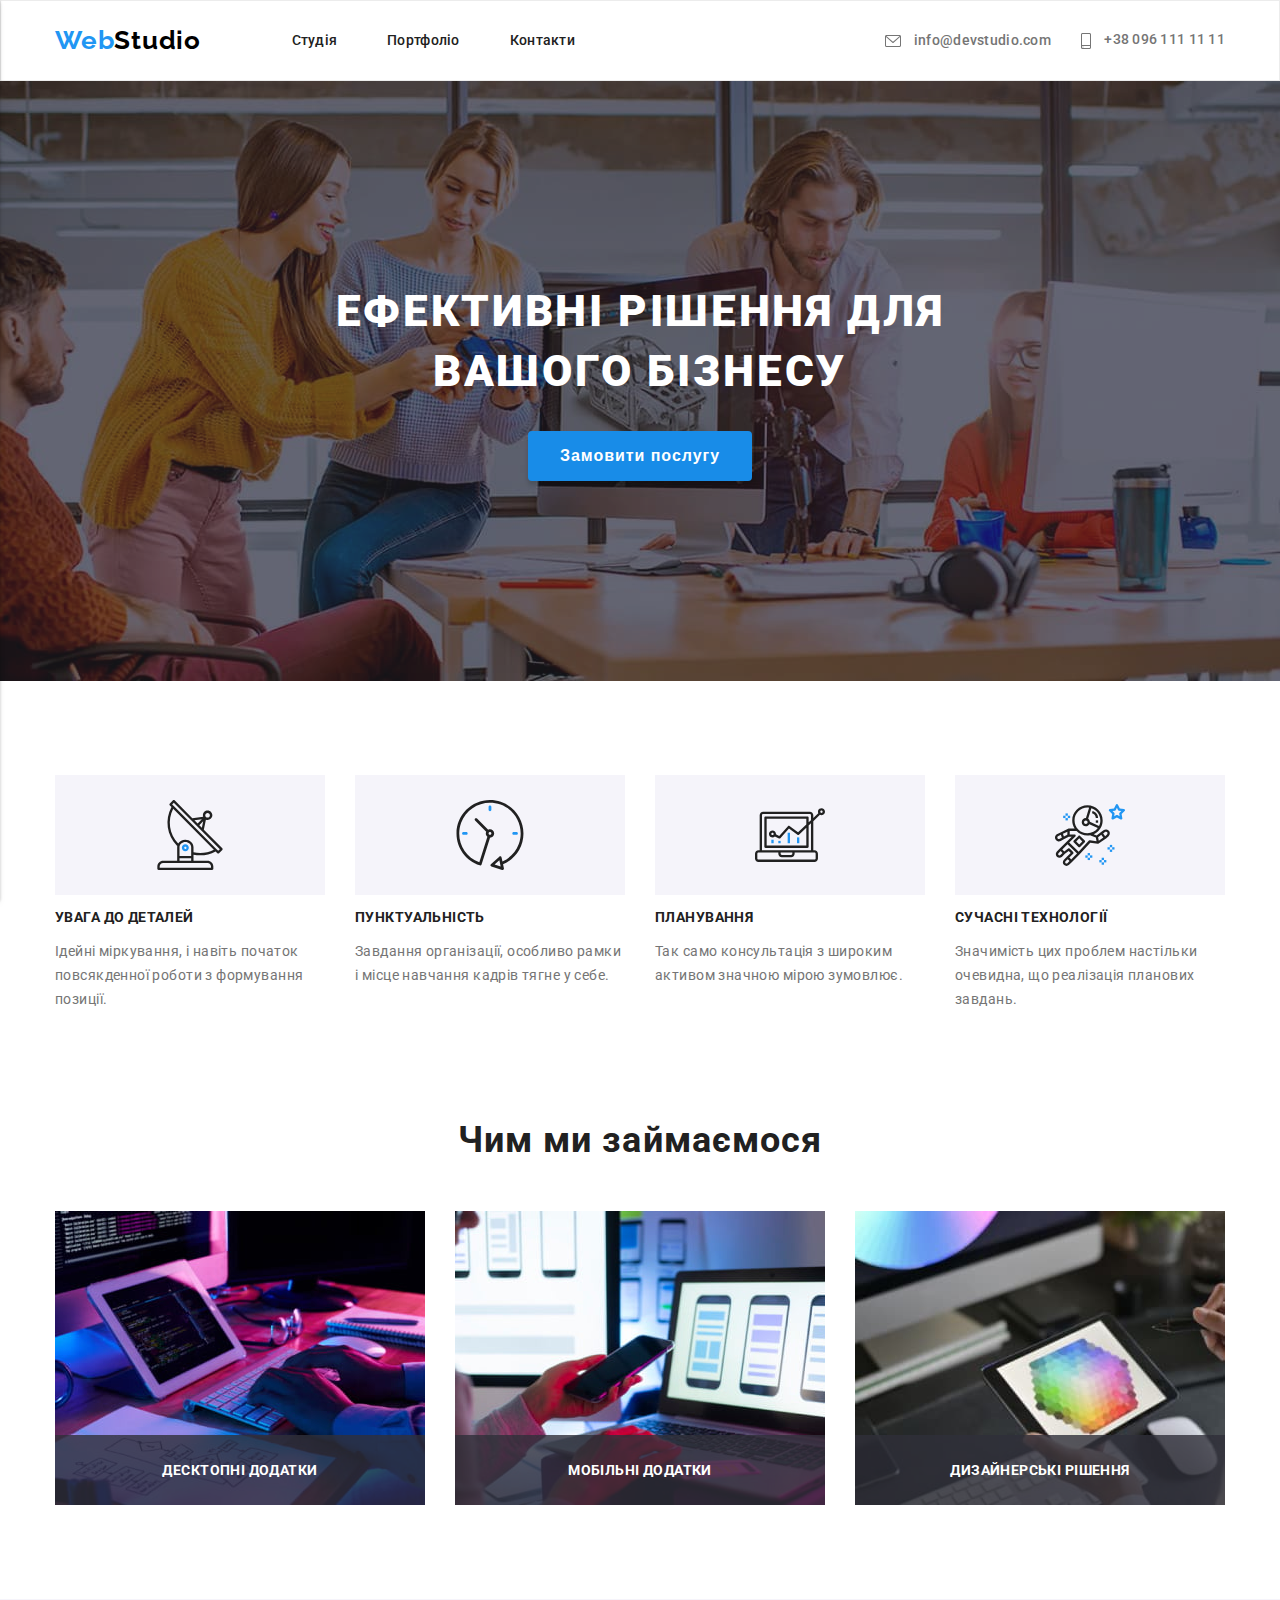
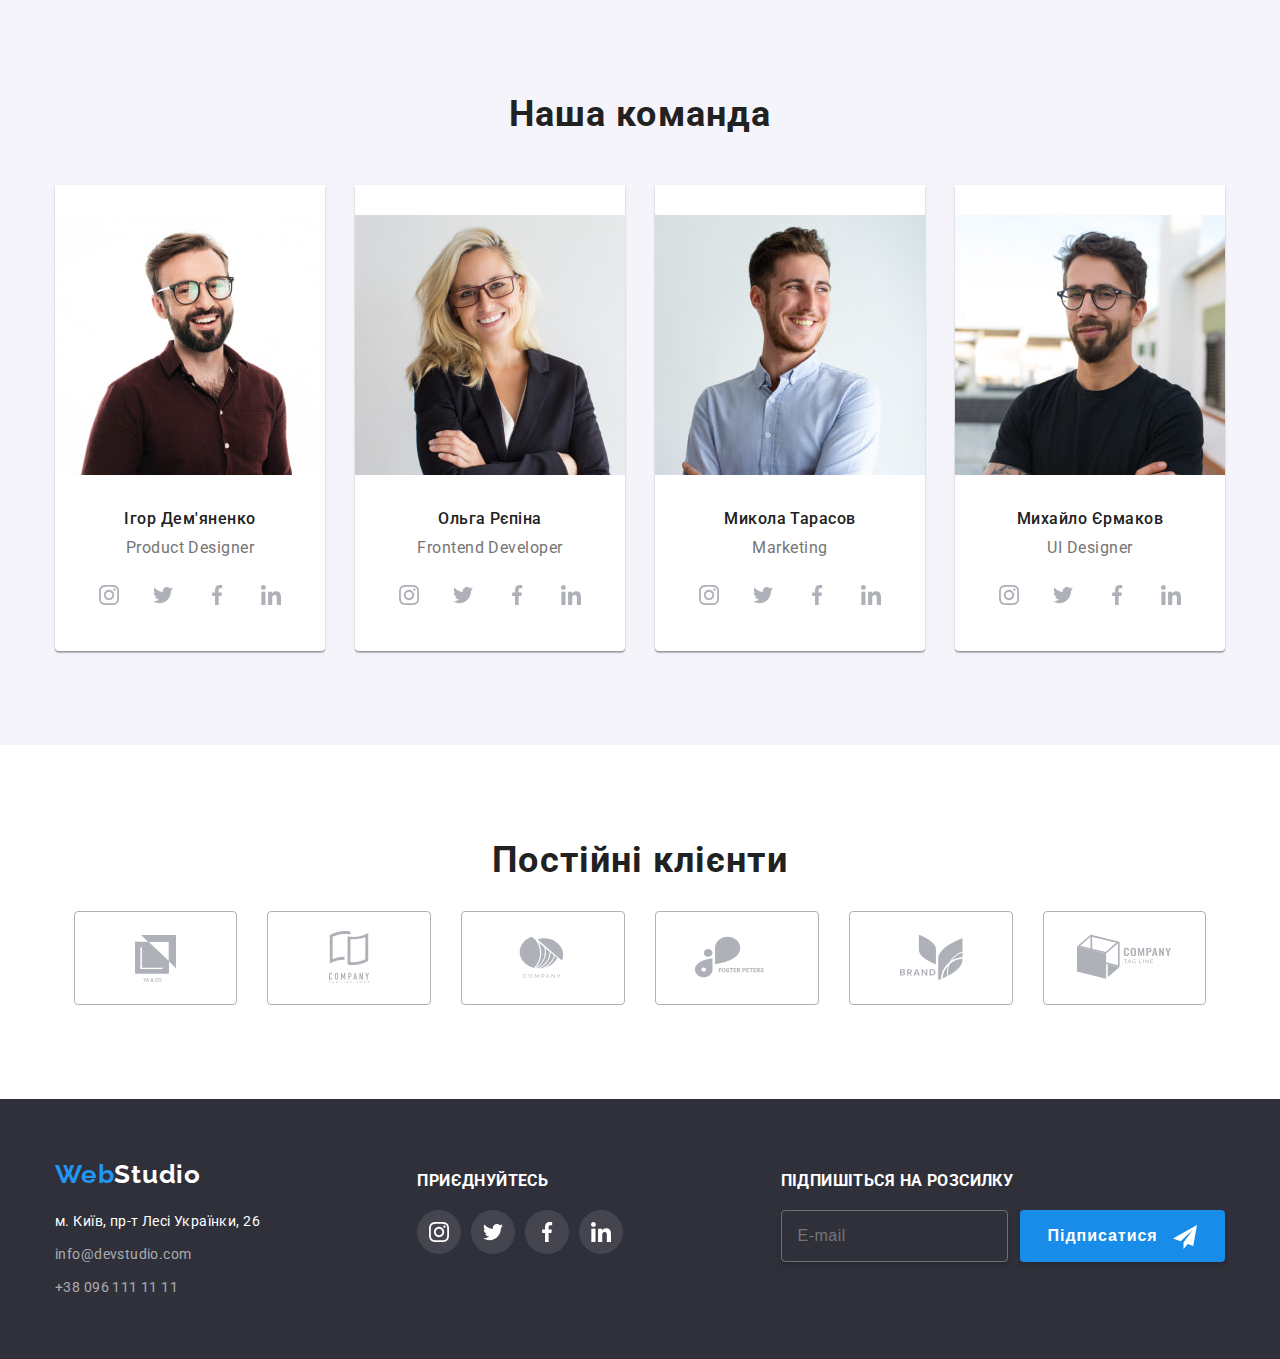
<file: index.html>
<!DOCTYPE html>
<html lang="uk">

<head>
  <meta charset="UTF-8">
  <meta name="viewport" content="width=device-width, initial-scale=1.0">
  <title>WebStudio</title>
  <link rel="preconnect" href="https://fonts.googleapis.com">
  <link rel="preconnect" href="https://fonts.gstatic.com" crossorigin>
  <link
    href="https://fonts.googleapis.com/css2?family=Raleway:wght@400;700&family=Roboto:wght@400;500;700;900&display=swap"
    rel="stylesheet">
  <link rel="stylesheet" href="./css/style.css">
</head>

<body id="home">
<header class="top-header">
  <div class="container top-header__container">
    <nav class="top-header__nav">
      <a class="logo nav__logo" href="./index.html">Web<span class="nav__logo_part">Studio</span></a>
      <a href="#menu" class="nav__btn">
        <svg class="nav__btn-svg" width="40" height="40" viewBox="0 0 40 40" fill="none"
          xmlns="http://www.w3.org/2000/svg">
          <path fill-rule="evenodd" clip-rule="evenodd"
            d="M8 14.6667V12H32V14.6667H8ZM8 21.3333H32V18.6667H8V21.3333ZM8 28H32V25.3333H8V28Z" fill="black" />
        </svg>
      </a>
      <ul class="nav__menu-list">
        <li class="menu-list__item"><a href="./index.html" class="menu-list__link">Студія</a></li>
        <li class="menu-list__item"><a href="./portfolio.html" class="menu-list__link">Портфоліо</a></li>
        <li class="menu-list__item"><a href="#address" class="menu-list__link">Контакти</a></li>
      </ul>
    </nav>

    <ul class="top-header__contact-list">
      <li class="contact-list__item">
        <a class="contact-list__link" href="mailto:info@devstudio.com">
          <svg class="contact-list__link_svg" width="16" height="12" viewBox="0 0 16 12" fill="none"
            xmlns="http://www.w3.org/2000/svg">
            <path class="header-mail-svg-color"
              d="M14.5 0H1.50001C0.672854 0 0 0.672853 0 1.50001V10.5C0 11.3271 0.672854 12 1.50001 12H14.5C15.3271 12 16 11.3271 16 10.5V1.50001C16 0.672853 15.3271 0 14.5 0ZM14.5 0.999994C14.5679 0.999994 14.6325 1.01409 14.6916 1.0387L8 6.83838L1.30833 1.0387C1.36742 1.01412 1.43204 0.999994 1.49998 0.999994H14.5ZM14.5 11H1.50001C1.22414 11 0.999996 10.7759 0.999996 10.5V2.09521L7.67236 7.87792C7.76661 7.95944 7.8833 7.99999 8 7.99999C8.1167 7.99999 8.23339 7.95948 8.32764 7.87792L15 2.09521V10.5C15 10.7759 14.7759 11 14.5 11Z"
              fill="#757575" />
          </svg>
          info@devstudio.com</a>
      </li>
      <li class="contact-list__item">
        <a class="contact-list__link" href="tel:+380961111111">
          <svg class="contact-list__link_svg" width="10" height="16" viewBox="0 0 10 16" fill="none"
            xmlns="http://www.w3.org/2000/svg">
            <path class="header-tel-svg-color"
              d="M8.5 0H1.5C0.672848 0 0 0.672848 0 1.5V14.5C0 15.3272 0.672848 16 1.5 16H8.5C9.32715 16 10 15.3272 10 14.5V1.5C10 0.672848 9.32715 0 8.5 0ZM1.5 1H8.5C8.77588 1 9 1.22412 9 1.5V12H1V1.5C1 1.22412 1.22412 1 1.5 1ZM8.5 15H1.5C1.22412 15 1 14.7759 1 14.5V13H9V14.5C9 14.7759 8.77588 15 8.5 15Z"
              fill="#757575" />
            <path
              d="M2.35355 13.7388C2.54882 13.9212 2.54882 14.2168 2.35355 14.3991C2.15828 14.5815 1.84172 14.5815 1.64645 14.3991C1.45118 14.2168 1.45118 13.9212 1.64645 13.7388C1.84172 13.5565 2.15828 13.5565 2.35355 13.7388Z"
              fill="#757575" />
          </svg>
          +38 096 111 11
          11</a>
      </li>
    </ul>
  </div>

<div class="slide-menu__form" id="menu">
  <ul class="slide-menu__form-list">
    <li class="slide-menu__item"><a href="./index.html" class="slide__menu-link">Студія</a></li>
    <li class="slide-menu__item"><a href="./portfolio.html" class="slide__menu-link">Портфоліо</a></li>
    <li class="slide-menu__item"><a href="#address" class="slide__menu-link">Контакти</a></li>
  </ul>
  <a href="#home" class="slide-menu__form_close">
    <svg width="40" height="40" viewBox="0 0 40 40" fill="none" xmlns="http://www.w3.org/2000/svg">
      <path
        d="M29.6667 12.88L27.7867 11L20.3333 18.4533L12.88 11L11 12.88L18.4533 20.3333L11 27.7867L12.88 29.6667L20.3333 22.2133L27.7867 29.6667L29.6667 27.7867L22.2133 20.3333L29.6667 12.88Z"
        fill="#212121" />
    </svg>
  </a>
  <ul class="slide-menu__contact-list">
    <li class="contact-list__item">
      <a href="tel:+380961111111" class="slide__contact-link">+38 096 111 11 11</a>
    </li>
    <li class="contact-list__item">
      <a href="mailto:info@devstudio.com" class="slide__contact-link">info@devstudio.com</a>
    </li>
  </ul>
  <ul class="slide-menu__social-list">
    <li class="social-list__item">
      <a href="" class="social-list__link">Instagram</a>
    </li>
    <li class="social-list__item">
      <a href="" class="social-list__link">Twitter</a>
    </li>
    <li class="social-list__item">
      <a href="" class="social-list__link">Facebook</a>
    </li>
    <li class="social-list__item">
      <a href="" class="social-list__link">LinkedIn</a>
    </li>
  </ul>
</div>
<div class="form-window">
  <h2 class="form-window__title">Залиште свої дані, ми вам передзвонимо</h2>
  <button class="form__btn" type="button"></button>
  <form action="#" class="user-form" method="post">
    <label for="" class="user-form__name_title">Ім'я</label>
    <input type="text" name="" id="" class="">
    <label for="" class="">Телефон</label>
    <input type="tel" name="" id="" class="">
    <label for="">Пошта</label>
    <input type="email" class="">
    <label for="" class="">Коментар</label>
    <textarea name="" id="" cols="30" rows="10" class=""></textarea>
    <checkbox class=""></checkbox>
    <label for="">Погоджуюся з розсилкою та приймаю Умови договору</label>
    <button type="submit" class="">Відправити</button>
  </form>
</div>
</header>
  <main class="main__content">

    <section class="banner">
      <div class="container">
        <div class="banner__overlay"></div>
        <h1 class="site-idea">Ефективні рішення для вашого бізнесу</h1>
        <button class="primary-button button" type="button">Замовити послугу</button>
      </div>
    </section>

    <section class="advantages">
      <div class="container">
        <h2 class="section-title .visually-hidden">Наші переваги</h2>
        <ul class="advantages__list">
          <li class="advantages__item">
            <div class="advantages__box-logo">
              <svg class="advantages__item-logo" width="70" height="70" viewBox="0 0 70 70" fill="none"
                xmlns="http://www.w3.org/2000/svg">
                <path
                  d="M67.3163 48.3385L48.8468 29.7337L50.8966 19.6373C51.4256 19.8438 51.9879 19.9517 52.5556 19.9558H52.5696C55.1777 19.9866 57.3169 17.8974 57.3479 15.2893C57.3788 12.6812 55.2894 10.542 52.6813 10.5111C50.0732 10.4803 47.934 12.5695 47.9031 15.1776C47.8965 15.7357 47.9888 16.2905 48.176 16.8163L37.326 18.1405L19.6276 0.35C19.4105 0.128479 19.1141 0.00247917 18.804 0C18.4977 0.00160417 18.2044 0.123521 17.9873 0.3395L14.6786 3.6295C14.2232 4.08508 14.2232 4.82358 14.6786 5.27917L16.459 7.08517C9.56162 19.7681 11.8019 35.4741 21.9703 45.7228C22.0636 45.8121 22.1718 45.8843 22.29 45.9363C22.2165 46.3311 22.1781 46.7317 22.1756 47.1333V60.6667H8.17562C4.95562 60.6705 2.34608 63.28 2.34229 66.5V68.8333C2.34229 69.4776 2.86466 70 3.50895 70H57.1756C57.8199 70 58.3423 69.4776 58.3423 68.8333V66.5C58.3385 63.28 55.729 60.6705 52.509 60.6667H38.509V54.6688C40.7021 55.1288 42.9367 55.3633 45.1776 55.3688C50.5548 55.363 55.8464 54.0225 60.5776 51.4675L62.3673 53.2677C62.5844 53.4892 62.8808 53.6152 63.191 53.6177C63.4972 53.6161 63.7905 53.4941 64.0076 53.2782L67.3163 49.9882C67.7717 49.5326 67.7717 48.7941 67.3163 48.3385ZM50.9246 13.6348C51.8383 12.726 53.3157 12.7301 54.2244 13.6437C55.1332 14.5574 55.1291 16.0348 54.2155 16.9435C53.7781 17.3785 53.1864 17.6226 52.5695 17.6225H52.5625C51.2739 17.6158 50.2345 16.5658 50.2412 15.2771C50.2445 14.6602 50.4918 14.0699 50.9291 13.6348H50.9246ZM48.1783 21.301L46.8693 27.7445L44.298 25.158L48.1783 21.301ZM46.853 19.3282L42.653 23.5037L39.4038 20.237L46.853 19.3282ZM52.509 63C54.442 63 56.009 64.567 56.009 66.5V67.6667H4.67562V66.5C4.67562 64.567 6.2426 63 8.17562 63H52.509ZM36.1756 58.3333V60.6667H24.509V58.3333H36.1756ZM24.509 56V47.1333C24.509 44.303 27.1258 42 30.3423 42C33.5588 42 36.1756 44.303 36.1756 47.1333V56H24.509ZM38.509 52.29V47.1333C38.509 43.0162 34.8456 39.6667 30.3423 39.6667C27.4306 39.622 24.7079 41.1041 23.165 43.5738C14.2887 34.2249 12.2899 20.2875 18.1805 8.82073L58.872 49.7455C52.5886 52.9419 45.3857 53.8418 38.509 52.29ZM63.2038 50.7943L61.56 49.1412L18.7923 6.11567L17.1415 4.46133L18.7923 2.81633L36.15 20.272C36.1581 20.272 36.1628 20.2872 36.171 20.293L64.8593 49.1493L63.2038 50.7943Z"
                  fill="#212121" />
                <path
                  d="M30.3528 44.3333H30.3423C28.4093 44.3303 26.84 45.895 26.837 47.828C26.8341 49.761 28.3988 51.3303 30.3318 51.3333H30.3423C32.2753 51.3362 33.8446 49.7715 33.8475 47.8385C33.8505 45.9055 32.2858 44.3362 30.3528 44.3333ZM31.1695 48.6604C30.9498 48.8789 30.6522 49.0011 30.3423 48.9999C29.698 48.9966 29.1784 48.4716 29.1817 47.8273C29.1834 47.5188 29.307 47.2237 29.5256 47.0061C29.7428 46.7901 30.036 46.6682 30.3423 46.6666C30.9866 46.6699 31.5062 47.1949 31.5028 47.8392C31.5012 48.1477 31.3776 48.4428 31.159 48.6604H31.1695Z"
                  fill="#2196F3" />
              </svg>
            </div>
            <h3 class="advantages__title">Увага до деталей</h3>
            <p class="advantages__decsr">Ідейні міркування, і навіть початок повсякденної роботи з формування позиції.
            </p>
          </li>
          <li class="advantages__item">
            <div class="advantages__box-logo">
              <svg class="advantages__item-logo" width="70" height="70" viewBox="0 0 70 70" fill="none"
                xmlns="http://www.w3.org/2000/svg">
                <g clip-path="url(#clip0_3_13280)">
                  <path
                    d="M68.4614 33.4715C68.4576 14.9819 53.4656 -0.00373771 34.9754 6.99302e-07C16.4858 0.00373911 1.50017 14.9963 1.50391 33.4859C1.50711 48.0502 10.9252 60.9413 24.7995 65.3713C24.9319 65.413 25.0697 65.4343 25.2081 65.4338C25.4719 65.4333 25.7304 65.3628 25.9573 65.2287C26.2527 65.0541 26.4732 64.7764 26.5768 64.449L35.0315 37.6521C37.3429 37.6404 39.2068 35.7568 39.1945 33.4459C39.1827 31.1345 37.2997 29.2706 34.9883 29.2824C34.3666 29.285 33.753 29.4282 33.1944 29.7011L22.0251 18.5302C21.4707 17.9951 20.5879 18.0106 20.0528 18.5644C19.5305 19.1054 19.5305 19.962 20.0528 20.503L31.2162 31.6792C30.3596 33.4277 30.8493 35.5383 32.3895 36.7303L24.3338 62.2647C8.41354 56.4002 0.261689 38.7405 6.12618 22.8203C11.9907 6.90002 29.6503 -1.25183 45.5706 4.61266C61.4909 10.4771 69.6427 28.1374 63.7782 44.0571C60.913 51.8351 55.0261 58.1252 47.4548 61.4989L46.5842 57.3989C46.4251 56.6454 45.6844 56.1636 44.9308 56.3233C44.6931 56.3741 44.4726 56.4857 44.291 56.6475L35.8978 64.1409C35.322 64.653 35.2708 65.5347 35.7835 66.1105C35.9501 66.2974 36.1637 66.4362 36.403 66.5126L47.1188 69.9327C47.8521 70.1682 48.6377 69.765 48.8732 69.0312C48.948 68.7994 48.9603 68.5527 48.9101 68.3145L48.0545 64.2915C60.4452 59.0678 68.4902 46.918 68.4614 33.4715ZM34.9829 32.0766C35.753 32.0766 36.3779 32.7014 36.3779 33.4715C36.3779 34.2422 35.753 34.8665 34.9829 34.8665C34.2123 34.8665 33.588 34.2422 33.588 33.4715C33.588 32.7014 34.2123 32.0766 34.9829 32.0766ZM39.5774 64.5916L44.3551 60.3298L45.6737 66.543L39.5774 64.5916Z"
                    fill="#212121" />
                  <path
                    d="M33.5879 6.96735V9.75726C33.5879 10.5279 34.2122 11.1522 34.9828 11.1522C35.753 11.1522 36.3778 10.5279 36.3778 9.75726V6.96735C36.3778 6.19724 35.753 5.57239 34.9828 5.57239C34.2122 5.57239 33.5879 6.19724 33.5879 6.96735Z"
                    fill="#2196F3" />
                  <path
                    d="M8.4787 32.0765C7.70805 32.0765 7.08374 32.7014 7.08374 33.4715C7.08374 34.2421 7.70805 34.8665 8.4787 34.8665H11.2686C12.0393 34.8665 12.6636 34.2421 12.6636 33.4715C12.6636 32.7014 12.0393 32.0765 11.2686 32.0765H8.4787Z"
                    fill="#2196F3" />
                  <path
                    d="M61.4865 34.8665C62.2572 34.8665 62.8815 34.2421 62.8815 33.4715C62.8815 32.7014 62.2572 32.0765 61.4865 32.0765H58.6966C57.9265 32.0765 57.3016 32.7014 57.3016 33.4715C57.3016 34.2421 57.9265 34.8665 58.6966 34.8665H61.4865Z"
                    fill="#2196F3" />
                </g>
                <defs>
                  <clipPath id="clip0_3_13280">
                    <rect width="70" height="70" fill="white" />
                  </clipPath>
                </defs>
              </svg>
            </div>
            <h3 class="advantages__title">Пунктуальність</h3>
            <p class="advantages__decsr">Завдання організації, особливо рамки і місце навчання кадрів тягне у себе.</p>
          </li>
          <li class="advantages__item">
            <div class="advantages__box-logo">
              <svg class="advantages__item-logo" width="70" height="70" viewBox="0 0 70 70" fill="none"
                xmlns="http://www.w3.org/2000/svg">
                <g clip-path="url(#clip0_3_13290)">
                  <path d="M32.6497 32.7351H34.9818V43.2296H32.6497V32.7351Z" fill="#2196F3" />
                  <path d="M41.978 37.3993H44.3101V43.2296H41.978V37.3993Z" fill="#2196F3" />
                  <path d="M23.321 40.8975H25.6532V43.2296H23.321V40.8975Z" fill="#2196F3" />
                  <path d="M16.3247 39.7314H18.6568V43.2296H16.3247V39.7314Z" fill="#2196F3" />
                  <path
                    d="M3.49817 61.8865H59.4689C61.4007 61.8865 62.967 60.3201 62.967 58.3883V53.7241C62.967 51.7922 61.4007 50.2259 59.4689 50.2259H58.3028V21.1468L64.9262 14.8724C66.4635 15.6302 68.3242 15.1702 69.3302 13.7815C70.3369 12.3934 70.1957 10.482 68.9966 9.25678C67.7975 8.0315 65.8901 7.84874 64.4798 8.82406C63.0701 9.79995 62.569 11.6498 63.2933 13.2036L58.3028 17.9344V15.2442C58.3028 13.3124 56.7365 11.746 54.8046 11.746H8.16239C6.23054 11.746 4.66422 13.3124 4.66422 15.2442V50.2259H3.49817C1.56632 50.2259 0 51.7922 0 53.7241V58.3883C0 60.3201 1.56632 61.8865 3.49817 61.8865ZM66.4652 10.58C67.1091 10.58 67.6312 11.1021 67.6312 11.746C67.6312 12.39 67.1091 12.9121 66.4652 12.9121C65.8212 12.9121 65.2991 12.39 65.2991 11.746C65.2991 11.1021 65.8212 10.58 66.4652 10.58ZM6.99634 15.2442C6.99634 14.6003 7.51844 14.0781 8.16239 14.0781H54.8046C55.4486 14.0781 55.9707 14.6003 55.9707 15.2442V20.1413L53.6386 22.3573V17.5763C53.6386 16.9324 53.1165 16.4103 52.4725 16.4103H10.4945C9.85055 16.4103 9.32845 16.9324 9.32845 17.5763V46.7277C9.32845 47.3717 9.85055 47.8938 10.4945 47.8938H52.4725C53.1165 47.8938 53.6386 47.3717 53.6386 46.7277V25.5651L55.9707 23.3554V50.2259H6.99634V15.2442ZM17.4908 30.4029C15.9131 30.3984 14.5279 31.4494 14.1083 32.9702C13.6886 34.491 14.3383 36.104 15.6951 36.909C17.0513 37.7141 18.7793 37.512 19.9129 36.4148L23.9662 38.4486C24.4371 38.6843 25.0081 38.5739 25.3583 38.1804L33.9745 28.487L42.4443 34.8337C42.8987 35.1742 43.5329 35.1378 43.9452 34.7477L51.3065 27.7748V45.5617H11.6606V18.7424H51.3065V24.5618L43.0564 32.3746L34.5154 25.9716C34.0303 25.6083 33.3476 25.6766 32.9445 26.1293L24.2099 35.9571L20.9446 34.3241C20.9685 34.1841 20.9833 34.0429 20.989 33.9011C20.989 31.9693 19.4227 30.4029 17.4908 30.4029ZM18.6569 33.9011C18.6569 34.5451 18.1348 35.0672 17.4908 35.0672C16.8469 35.0672 16.3248 34.5451 16.3248 33.9011C16.3248 33.2572 16.8469 32.735 17.4908 32.735C18.1348 32.735 18.6569 33.2572 18.6569 33.9011ZM25.6532 52.558H37.3138V53.7241C37.3138 54.368 36.7917 54.8901 36.1477 54.8901H26.8193C26.1753 54.8901 25.6532 54.368 25.6532 53.7241V52.558ZM2.33211 53.7241C2.33211 53.0801 2.85422 52.558 3.49817 52.558H23.3211V53.7241C23.3211 55.6559 24.8874 57.2222 26.8193 57.2222H36.1477C38.0796 57.2222 39.6459 55.6559 39.6459 53.7241V52.558H59.4689C60.1128 52.558 60.6349 53.0801 60.6349 53.7241V58.3883C60.6349 59.0322 60.1128 59.5543 59.4689 59.5543H3.49817C2.85422 59.5543 2.33211 59.0322 2.33211 58.3883V53.7241Z"
                    fill="#212121" />
                </g>
                <defs>
                  <clipPath id="clip0_3_13290">
                    <rect width="70" height="70" fill="white" />
                  </clipPath>
                </defs>
              </svg>
            </div>
            <h3 class="advantages__title">Планування</h3>
            <p class="advantages__decsr">Так само консультація з широким активом значною мірою зумовлює.</p>
          </li>
          <li class="advantages__item">
            <div class="advantages__box-logo">
              <svg class="advantages__item-logo" width="70" height="70" viewBox="0 0 70 70" fill="none"
                xmlns="http://www.w3.org/2000/svg">
                <path
                  d="M69.9432 9.89643C69.8055 9.47519 69.4416 9.1673 69.0017 9.10304L64.8227 8.49518L62.9525 4.70815C62.5606 3.91011 61.2527 3.91011 60.8607 4.70815L58.9905 8.49518L54.8114 9.10318C54.3715 9.1673 54.0076 9.47424 53.8687 9.89657C53.7322 10.3189 53.8453 10.7832 54.1638 11.0925L57.1891 14.0407L56.4751 18.2035C56.4005 18.641 56.5801 19.0831 56.9383 19.3445C57.3012 19.6083 57.7748 19.6408 58.168 19.4331L61.9061 17.4672L65.6441 19.4331C65.8145 19.5229 66.0024 19.5672 66.1879 19.5672C66.4293 19.5672 66.6709 19.4926 66.874 19.3444C67.2333 19.0831 67.4129 18.6408 67.3372 18.2033L66.6232 14.0406L69.6484 11.0923C69.9653 10.782 70.0798 10.3188 69.9432 9.89643ZM64.5556 12.7992C64.2815 13.0663 64.1554 13.4536 64.2207 13.8317L64.6384 16.2689L62.4498 15.1185C62.2795 15.0287 62.0928 14.9844 61.9061 14.9844C61.7194 14.9844 61.5339 15.0287 61.3623 15.1185L59.1736 16.2689L59.5912 13.8317C59.6566 13.4536 59.5305 13.0675 59.2564 12.7992L57.4842 11.0725L59.932 10.7166C60.3123 10.6618 60.6402 10.4227 60.8105 10.0784L61.9048 7.86175L62.9991 10.0784C63.1695 10.4225 63.4974 10.6618 63.8777 10.7166L66.3254 11.0725L64.5556 12.7992Z"
                  fill="#2196F3" />
                <path d="M57.1669 44.8923H54.8335V47.2257H57.1669V44.8923Z" fill="#2196F3" />
                <path d="M57.1669 49.5591H54.8335V51.8925H57.1669V49.5591Z" fill="#2196F3" />
                <path d="M59.5004 47.2257H57.167V49.5591H59.5004V47.2257Z" fill="#2196F3" />
                <path d="M54.8337 47.2257H52.5002V49.5591H54.8337V47.2257Z" fill="#2196F3" />
                <path d="M49.0001 57.7258H46.6667V60.0592H49.0001V57.7258Z" fill="#2196F3" />
                <path d="M49.0001 62.3926H46.6667V64.726H49.0001V62.3926Z" fill="#2196F3" />
                <path d="M51.3337 60.0593H49.0002V62.3927H51.3337V60.0593Z" fill="#2196F3" />
                <path d="M46.6669 60.0593H44.3335V62.3927H46.6669V60.0593Z" fill="#2196F3" />
                <path d="M34.9999 53.0592H32.6665V55.3926H34.9999V53.0592Z" fill="#2196F3" />
                <path d="M34.9999 57.7258H32.6665V60.0592H34.9999V57.7258Z" fill="#2196F3" />
                <path d="M37.3334 55.3925H35V57.7259H37.3334V55.3925Z" fill="#2196F3" />
                <path d="M32.6667 55.3925H30.3333V57.7259H32.6667V55.3925Z" fill="#2196F3" />
                <path d="M12.8329 13.3918H10.4995V15.7253H12.8329V13.3918Z" fill="#2196F3" />
                <path d="M12.8329 18.0586H10.4995V20.392H12.8329V18.0586Z" fill="#2196F3" />
                <path d="M15.1664 15.7252H12.833V18.0586H15.1664V15.7252Z" fill="#2196F3" />
                <path d="M10.4997 15.7252H8.16626V18.0586H10.4997V15.7252Z" fill="#2196F3" />
                <path
                  d="M54.0635 30.9739C53.4347 30.1257 52.5119 29.5797 51.4642 29.4326C50.4118 29.2833 49.3734 29.5598 48.5334 30.2026L45.7952 32.3014L45.794 32.3027L41.6428 35.4025L38.6724 34.2195C43.9691 31.843 47.6711 26.5451 47.6711 20.3943C47.6711 12.0315 40.8401 5.22742 32.4436 5.22742C24.047 5.22742 17.2161 12.0315 17.2161 20.3943C17.2161 23.4254 18.1226 26.244 19.6662 28.6158L13.6204 28.5633C13.6168 28.5633 13.6134 28.5633 13.6099 28.5633C13.5911 28.5633 13.5761 28.5726 13.5586 28.5739C13.4431 28.5785 13.3298 28.6019 13.2191 28.6416C13.1911 28.6521 13.162 28.658 13.1352 28.6707C13.1212 28.6765 13.1071 28.6776 13.0932 28.6846L6.02075 32.1765C6.01952 32.1765 6.01843 32.1765 6.01843 32.1776L1.8766 34.1693C1.83107 34.1891 1.78445 34.2159 1.73892 34.2463C0.0880191 35.3452 -0.474314 37.5037 0.429958 39.2676C0.911763 40.2057 1.73195 40.8964 2.73999 41.2125C3.12856 41.3338 3.52518 41.3934 3.91949 41.3934C4.55305 41.3934 5.18074 41.2382 5.75578 40.9314L8.79154 39.3167L13.7441 36.7594L16.7122 36.7418L4.80844 48.5884C4.80735 48.5897 4.80612 48.5897 4.80489 48.5908L1.87647 51.5074C1.18466 52.1958 0.8043 53.1092 0.8043 54.0835C0.8043 55.0566 1.18466 55.9723 1.87647 56.6619C2.587 57.3689 3.52149 57.7236 4.45598 57.7236C5.3917 57.7236 6.32495 57.3689 7.03782 56.6619L9.91251 53.7989L13.7206 50.9556L15.6912 52.918L11.8375 56.7552C11.8364 56.7564 11.8352 56.7564 11.834 56.7575L8.90556 59.6742C8.21375 60.3626 7.8334 61.276 7.8334 62.2503C7.8334 63.2233 8.21375 64.1391 8.90556 64.8287C9.6161 65.5357 10.5518 65.8903 11.4863 65.8903C12.4208 65.8903 13.3565 65.5357 14.0681 64.8287L16.9977 61.912L21.6842 57.2453C21.6854 57.2441 21.6854 57.243 21.6865 57.2418L23.8951 55.0542L23.8869 55.046C23.9008 55.0321 23.9207 55.0273 23.9347 55.0123L35.2353 42.6349L42.8281 43.7153C42.8829 43.7235 42.9377 43.7269 42.9925 43.7269C43.1338 43.7269 43.2702 43.6931 43.402 43.643C43.4406 43.629 43.4743 43.6103 43.5106 43.5917C43.5526 43.5706 43.5968 43.559 43.6366 43.5322L50.6659 38.8655C50.6916 38.848 50.7055 38.82 50.73 38.8014C50.758 38.7793 50.793 38.77 50.8186 38.7454L53.5999 36.1401C55.0471 34.7841 55.2466 32.5628 54.0635 30.9739ZM4.66024 38.8722C4.28111 39.0753 3.85058 39.116 3.43878 38.9854C3.03039 38.8583 2.69912 38.5794 2.50538 38.2026C2.15305 37.5165 2.35718 36.6811 2.97433 36.2297L5.84793 34.8472L6.53974 36.869L6.83027 37.7183L4.66024 38.8722ZM12.3102 34.8741L8.92333 36.6241L8.36456 34.9907L7.96328 33.817L12.3967 31.6282L12.3102 34.8741ZM45.3402 20.3919C45.3402 22.4009 44.8607 24.2957 44.03 25.9908L34.8832 21.8363C34.7875 20.5821 34.1366 19.4843 33.1589 18.8005L36.3614 8.16856C41.5626 9.82302 45.3402 14.6752 45.3402 20.3919ZM19.5519 20.3919C19.5519 13.316 25.3363 7.55837 32.446 7.55837C32.9991 7.55837 33.5403 7.60499 34.0759 7.67267L30.9433 18.0714C30.9014 18.0702 30.8617 18.0585 30.8185 18.0585C28.5597 18.0585 26.7222 19.8902 26.7222 22.142C26.7222 24.3936 28.5597 26.2254 30.8185 26.2254C32.3375 26.2254 33.65 25.3866 34.3582 24.1592L42.8073 27.9976C40.4564 31.1616 36.6938 33.2255 32.4459 33.2255C25.3363 33.2255 19.5519 27.4679 19.5519 20.3919ZM32.5814 22.142C32.5814 23.1068 31.7903 23.892 30.8185 23.892C29.8467 23.892 29.0556 23.1068 29.0556 22.142C29.0556 21.1771 29.8467 20.3919 30.8185 20.3919C31.7903 20.3919 32.5814 21.1771 32.5814 22.142ZM5.39183 55.0075C4.87503 55.5196 4.03843 55.5185 3.52286 55.0087C3.2743 54.7602 3.13785 54.4324 3.13785 54.0835C3.13785 53.7358 3.2743 53.408 3.52286 53.1619L5.6274 51.0653L7.48941 52.9192L5.39183 55.0075ZM12.4222 63.1744C11.9054 63.6865 11.0677 63.6878 10.552 63.1756C10.3034 62.927 10.1669 62.5993 10.1669 62.2504C10.1669 61.9027 10.3034 61.5749 10.552 61.3288L12.6579 59.2311L13.5388 60.1073L14.5211 61.085L12.4222 63.1744ZM20.0383 55.5862C20.0371 55.5873 20.036 55.5873 20.0348 55.5886L16.1742 59.4386L15.2933 58.5624L14.311 57.5847L18.168 53.7451C18.168 53.7451 18.168 53.7451 18.168 53.744C18.1692 53.7428 18.1703 53.7428 18.1715 53.7417C18.259 53.6542 18.3139 53.5492 18.3676 53.4454C18.3828 53.4151 18.4119 53.3894 18.4248 53.3579C18.461 53.2681 18.4667 53.1713 18.4808 53.0767C18.4878 53.023 18.5112 52.9729 18.5112 52.918C18.5112 52.8398 18.4831 52.764 18.4669 52.6869C18.4529 52.6169 18.4529 52.5457 18.426 52.4781C18.3817 52.3685 18.3058 52.2717 18.2265 52.1771C18.2044 52.1514 18.1962 52.1187 18.1717 52.0942C18.1717 52.0942 18.1717 52.0942 18.1705 52.0942C18.1692 52.0931 18.1692 52.0907 18.1681 52.0896L14.6529 48.5895C14.6156 48.5522 14.5677 48.537 14.5257 48.5056C14.464 48.4577 14.4045 48.4134 14.3356 48.3795C14.2691 48.3469 14.2014 48.327 14.1314 48.3083C14.0568 48.2872 13.9845 48.271 13.9063 48.2651C13.835 48.2604 13.7686 48.2674 13.6975 48.2756C13.6193 48.2849 13.5459 48.2954 13.47 48.3199C13.3964 48.3433 13.3312 48.3794 13.2635 48.4179C13.2203 48.4424 13.1714 48.4506 13.1305 48.481L9.25133 51.3767L7.28077 49.4144L12.5285 44.1946L22.0674 53.576L20.0383 55.5862ZM34.9544 40.2373C34.9207 40.2326 34.8891 40.2455 34.8553 40.2431C34.7701 40.2385 34.6885 40.2444 34.6034 40.2583C34.5369 40.2699 34.4739 40.2828 34.4108 40.3049C34.3362 40.3306 34.2685 40.3656 34.1996 40.4076C34.1343 40.4473 34.0748 40.4892 34.0176 40.5417C33.9896 40.5662 33.9558 40.578 33.9301 40.6059L23.6527 51.8621L14.185 42.5507L20.3825 36.386C20.8387 35.931 20.841 35.1924 20.386 34.7351C20.1562 34.5052 19.854 34.392 19.5519 34.3933V34.3922L14.6984 34.4213L14.7591 30.905L21.5492 30.9633C24.3166 33.7937 28.176 35.5589 32.446 35.5589C33.4027 35.5589 34.3361 35.4598 35.2448 35.2906C35.3323 35.3606 35.4186 35.4318 35.5284 35.4761L40.7995 37.5761L41.1331 39.2351L41.5228 41.1717L34.9544 40.2373ZM43.7944 40.6269L43.1096 37.219L46.2736 34.8565L47.102 35.9554L48.3445 37.6051L43.7944 40.6269ZM52.0055 34.4341L50.1726 36.1515L48.1356 33.4471L49.9544 32.053C50.2938 31.7917 50.7221 31.6855 51.1421 31.7403C51.5644 31.7998 51.9378 32.0203 52.1921 32.3621C52.6658 33.0003 52.5853 33.8905 52.0055 34.4341Z"
                  fill="#212121" />
                <path
                  d="M29.7547 40.5651L25.0669 35.8984C24.6131 35.4447 23.8757 35.4447 23.4207 35.8984L18.7341 40.5651C18.5148 40.7857 18.3911 41.0819 18.3911 41.3923C18.3911 41.7026 18.5136 42.0002 18.7341 42.2195L23.4207 46.8861C23.6482 47.1124 23.9469 47.2256 24.2444 47.2256C24.5419 47.2256 24.8405 47.1124 25.0669 46.8861L29.7547 42.2195C29.974 42.0002 30.0988 41.7026 30.0988 41.3923C30.0988 41.0819 29.9751 40.7844 29.7547 40.5651ZM24.2444 44.4129L21.211 41.3923L24.2444 38.3717L27.2789 41.3923L24.2444 44.4129Z"
                  fill="#212121" />
                <path
                  d="M37.5467 11.0923L36.9832 13.358C37.1383 13.3966 40.7843 14.3462 40.7843 18.0586H43.1177C43.1175 13.6461 39.4741 11.5718 37.5467 11.0923Z"
                  fill="#212121" />
                <path d="M43.1178 20.392H40.7844V22.7254H43.1178V20.392Z" fill="#212121" />
              </svg>
            </div>
            <h3 class="advantages__title">Сучасні технології</h3>
            <p class="advantages__decsr">Значимість цих проблем настільки очевидна, що реалізація планових завдань.</p>
          </li>
        </ul>
      </div>
    </section>

    <section class="company-product">
      <div class="container">
        <h2 class="section-title company-product__title">Чим ми займаємося</h2>
        <ul class="company-product__list">
          <li class="company-product__item">
            <figure class="product__item-case">
              <img src="./images/project_1(opt).jpg" alt="Програми для комп'ютерів" class="company-product-title-img"
                width="370" height="294">
              <figcaption class="product__item-case-title">Десктопні додатки</figcaption>
            </figure>
          </li>
          <li class="company-product__item">
            <figure class="product__item-case">
              <img src="./images/project_2(opt).jpg" alt="Програми для комп'ютерів" class="company-product-title-img"
                width="370" height="294">
              <figcaption class="product__item-case-title">Мобільні додатки</figcaption>
            </figure>
          </li>
          <li class="company-product__item">
            <figure class="product__item-case">
              <img src="./images/project_3(opt).jpg" alt="Програми для комп'ютерів" class="company-product-title-img"
                width="370" height="294">
              <figcaption class="product__item-case-title">Дизайнерські рішення</figcaption>
            </figure>
          </li>
        </ul>
      </div>
    </section>


    <section class="company-team">
      <div class="container">
        <h2 class="section-title company-team__title">Наша команда</h2>
        <ul class="person__list">
          <li class="person__profile">
            <img src="./images/personPhoto_1(opt).jpg" alt="Фото Ігор Дем'яненко" class="person__photo" width="270"
              height="260">
            <h3 class="person__id">Ігор Дем'яненко</h3>
            <span class="person__position">Product Designer</span>
            <ul class="person__social-list">

              <li class="person__social-item">
                <a href="#" class="person-social-link">
                  <svg class="bg__social-svg" width="44" height="44" viewBox="0 0 44 44" fill="none"
                    xmlns="http://www.w3.org/2000/svg">
                    <path
                      d="M44 21.9999C44 28.0751 41.5376 33.5751 37.5564 37.5563C33.5751 41.5375 28.0751 43.9999 22 43.9999C15.9249 43.9999 10.4249 41.5375 6.44365 37.5563C2.46243 33.5751 0 28.0751 0 21.9999C0 15.9248 2.46243 10.4248 6.44365 6.44359C10.4249 2.46237 15.9249 -6.10352e-05 22 -6.10352e-05C28.0751 -6.10352e-05 33.5751 2.46237 37.5564 6.44359C41.5376 10.4248 44 15.9248 44 21.9999Z"
                      fill="white" />
                  </svg>
                  <svg class="person__social-svg" width="20" height="20" viewBox="0 0 20 20" fill="none"
                    xmlns="http://www.w3.org/2000/svg">
                    <g clip-path="url(#clip0_3_13420)">
                      <path
                        d="M19.9804 5.88005C19.9336 4.81738 19.7617 4.0868 19.5156 3.45374C19.2616 2.78176 18.8709 2.18014 18.359 1.68002C17.8589 1.1721 17.2533 0.777435 16.5891 0.527447C15.9524 0.281274 15.2256 0.109427 14.163 0.0625732C13.0924 0.0117516 12.7525 0 10.0371 0C7.32173 0 6.98185 0.0117516 5.91521 0.0586052C4.85253 0.105459 4.12195 0.277459 3.48904 0.523479C2.81692 0.777435 2.2153 1.16814 1.71517 1.68002C1.20726 2.18014 0.812743 2.78573 0.562603 3.44992C0.31643 4.0868 0.144583 4.81341 0.0977294 5.87609C0.0469078 6.9467 0.0351562 7.28658 0.0351562 10.002C0.0351562 12.7173 0.0469078 13.0572 0.0937614 14.1239C0.140615 15.1865 0.312615 15.9171 0.558787 16.5502C0.812743 17.2221 1.20726 17.8238 1.71517 18.3239C2.2153 18.8318 2.82088 19.2265 3.48508 19.4765C4.12195 19.7226 4.84856 19.8945 5.91139 19.9413C6.97788 19.9883 7.31791 19.9999 10.0333 19.9999C12.7487 19.9999 13.0885 19.9883 14.1552 19.9413C15.2179 19.8945 15.9484 19.7226 16.5813 19.4765C17.9254 18.9568 18.9881 17.8941 19.5078 16.5502C19.7538 15.9133 19.9258 15.1865 19.9727 14.1239C20.0195 13.0572 20.0313 12.7173 20.0313 10.002C20.0313 7.28658 20.0273 6.9467 19.9804 5.88005ZM18.1794 14.0457C18.1364 15.0225 17.9723 15.5499 17.8356 15.9015C17.4995 16.7728 16.808 17.4643 15.9367 17.8004C15.5851 17.9372 15.0538 18.1012 14.0809 18.1441C13.026 18.1911 12.7096 18.2027 10.0411 18.2027C7.37255 18.2027 7.05221 18.1911 6.00113 18.1441C5.02438 18.1012 4.49693 17.9372 4.1453 17.8004C3.71171 17.6402 3.31704 17.3862 2.9967 17.0541C2.6646 16.7298 2.41065 16.3391 2.2504 15.9055C2.11365 15.5539 1.94959 15.0225 1.90671 14.0497C1.8597 12.9948 1.8481 12.6783 1.8481 10.0097C1.8481 7.34122 1.8597 7.02087 1.90671 5.96995C1.94959 4.99319 2.11365 4.46575 2.2504 4.11412C2.41065 3.68038 2.6646 3.28586 3.00067 2.96536C3.32483 2.63327 3.71553 2.37931 4.14927 2.21921C4.5009 2.08247 5.03231 1.9184 6.0051 1.87537C7.05999 1.82851 7.37652 1.81676 10.0449 1.81676C12.7174 1.81676 13.0337 1.82851 14.0848 1.87537C15.0616 1.9184 15.589 2.08247 15.9407 2.21921C16.3742 2.37931 16.7689 2.63327 17.0893 2.96536C17.4213 3.28967 17.6753 3.68038 17.8356 4.11412C17.9723 4.46575 18.1364 4.99701 18.1794 5.96995C18.2263 7.02484 18.238 7.34122 18.238 10.0097C18.238 12.6783 18.2263 12.9908 18.1794 14.0457Z"
                        fill="#AFB1B8" />
                      <path
                        d="M10.0371 4.8642C7.20074 4.8642 4.89941 7.16537 4.89941 10.0019C4.89941 12.8385 7.20074 15.1396 10.0371 15.1396C12.8737 15.1396 15.1749 12.8385 15.1749 10.0019C15.1749 7.16537 12.8737 4.8642 10.0371 4.8642ZM10.0371 13.3346C8.19702 13.3346 6.70442 11.8422 6.70442 10.0019C6.70442 8.16165 8.19702 6.66921 10.0371 6.66921C11.8774 6.66921 13.3698 8.16165 13.3698 10.0019C13.3698 11.8422 11.8774 13.3346 10.0371 13.3346Z"
                        fill="#AFB1B8" />
                      <path
                        d="M16.5775 4.6611C16.5775 5.32346 16.0404 5.86052 15.3779 5.86052C14.7155 5.86052 14.1785 5.32346 14.1785 4.6611C14.1785 3.99858 14.7155 3.46167 15.3779 3.46167C16.0404 3.46167 16.5775 3.99858 16.5775 4.6611Z"
                        fill="#AFB1B8" />
                    </g>
                    <defs>
                      <clipPath id="clip0_3_13420">
                        <rect width="20" height="20" fill="white" />
                      </clipPath>
                    </defs>
                  </svg>
                </a>
              </li>

              <li class="person__social-item"><a href="#" class="person-social-link">
                  <svg class="bg__social-svg" width="44" height="44" viewBox="0 0 44 44" fill="none"
                    xmlns="http://www.w3.org/2000/svg">
                    <path
                      d="M44 21.9999C44 28.0751 41.5376 33.5751 37.5564 37.5563C33.5751 41.5375 28.0751 43.9999 22 43.9999C15.9249 43.9999 10.4249 41.5375 6.44365 37.5563C2.46243 33.5751 0 28.0751 0 21.9999C0 15.9248 2.46243 10.4248 6.44365 6.44359C10.4249 2.46237 15.9249 -6.10352e-05 22 -6.10352e-05C28.0751 -6.10352e-05 33.5751 2.46237 37.5564 6.44359C41.5376 10.4248 44 15.9248 44 21.9999Z"
                      fill="white" />
                  </svg>
                  <svg class="person__social-svg" width="20" height="20" viewBox="0 0 20 20" fill="none"
                    xmlns="http://www.w3.org/2000/svg">
                    <g clip-path="url(#clip0_3_13386)">
                      <path
                        d="M20 3.79875C19.2563 4.125 18.4637 4.34125 17.6375 4.44625C18.4875 3.93875 19.1363 3.14125 19.4412 2.18C18.6488 2.6525 17.7738 2.98625 16.8412 3.1725C16.0887 2.37125 15.0162 1.875 13.8462 1.875C11.5763 1.875 9.74875 3.7175 9.74875 5.97625C9.74875 6.30125 9.77625 6.61375 9.84375 6.91125C6.435 6.745 3.41875 5.11125 1.3925 2.6225C1.03875 3.23625 0.83125 3.93875 0.83125 4.695C0.83125 6.115 1.5625 7.37375 2.6525 8.1025C1.99375 8.09 1.3475 7.89875 0.8 7.5975C0.8 7.61 0.8 7.62625 0.8 7.6425C0.8 9.635 2.22125 11.29 4.085 11.6712C3.75125 11.7625 3.3875 11.8062 3.01 11.8062C2.7475 11.8062 2.4825 11.7913 2.23375 11.7362C2.765 13.36 4.2725 14.5538 6.065 14.5925C4.67 15.6838 2.89875 16.3412 0.98125 16.3412C0.645 16.3412 0.3225 16.3263 0 16.285C1.81625 17.4563 3.96875 18.125 6.29 18.125C13.835 18.125 17.96 11.875 17.96 6.4575C17.96 6.27625 17.9538 6.10125 17.945 5.9275C18.7588 5.35 19.4425 4.62875 20 3.79875Z"
                        fill="#AFB1B8" />
                    </g>
                    <defs>
                      <clipPath id="clip0_3_13386">
                        <rect width="20" height="20" fill="white" />
                      </clipPath>
                    </defs>
                  </svg>
                </a>
              </li>

              <li class="person__social-item"><a href="#" class="person-social-link">
                  <svg class="bg__social-svg" width="44" height="44" viewBox="0 0 44 44" fill="none"
                    xmlns="http://www.w3.org/2000/svg">
                    <path
                      d="M44 21.9999C44 28.0751 41.5376 33.5751 37.5564 37.5563C33.5751 41.5375 28.0751 43.9999 22 43.9999C15.9249 43.9999 10.4249 41.5375 6.44365 37.5563C2.46243 33.5751 0 28.0751 0 21.9999C0 15.9248 2.46243 10.4248 6.44365 6.44359C10.4249 2.46237 15.9249 -6.10352e-05 22 -6.10352e-05C28.0751 -6.10352e-05 33.5751 2.46237 37.5564 6.44359C41.5376 10.4248 44 15.9248 44 21.9999Z"
                      fill="white" />
                  </svg>
                  <svg class="person__social-svg" width="20" height="20" viewBox="0 0 20 20" fill="none"
                    xmlns="http://www.w3.org/2000/svg">
                    <g clip-path="url(#clip0_3_13382)">
                      <path
                        d="M13.3309 3.32083H15.1567V0.140833C14.8417 0.0975 13.7584 0 12.4967 0C9.86422 0 8.06088 1.65583 8.06088 4.69917V7.5H5.15588V11.055H8.06088V20H11.6226V11.0558H14.4101L14.8526 7.50083H11.6217V5.05167C11.6226 4.02417 11.8992 3.32083 13.3309 3.32083Z"
                        fill="#AFB1B8" />
                    </g>
                    <defs>
                      <clipPath id="clip0_3_13382">
                        <rect width="20" height="20" fill="white" />
                      </clipPath>
                    </defs>
                  </svg>
                </a>
              </li>
              <li class="person__social-item"><a href="#" class="person-social-link">
                  <svg class="bg__social-svg" width="44" height="44" viewBox="0 0 44 44" fill="none"
                    xmlns="http://www.w3.org/2000/svg">
                    <path
                      d="M44 21.9999C44 28.0751 41.5376 33.5751 37.5564 37.5563C33.5751 41.5375 28.0751 43.9999 22 43.9999C15.9249 43.9999 10.4249 41.5375 6.44365 37.5563C2.46243 33.5751 0 28.0751 0 21.9999C0 15.9248 2.46243 10.4248 6.44365 6.44359C10.4249 2.46237 15.9249 -6.10352e-05 22 -6.10352e-05C28.0751 -6.10352e-05 33.5751 2.46237 37.5564 6.44359C41.5376 10.4248 44 15.9248 44 21.9999Z"
                      fill="white" />
                  </svg>
                  <svg class="person__social-svg" width="20" height="20" viewBox="0 0 20 20" fill="none"
                    xmlns="http://www.w3.org/2000/svg">
                    <g clip-path="url(#clip0_3_13376)">
                      <path
                        d="M19.9951 20V19.9992H20.0001V12.6642C20.0001 9.07587 19.2276 6.31171 15.0326 6.31171C13.0159 6.31171 11.6626 7.41837 11.1101 8.46754H11.0517V6.64671H7.07422V19.9992H11.2159V13.3875C11.2159 11.6467 11.5459 9.96337 13.7017 9.96337C15.8259 9.96337 15.8576 11.95 15.8576 13.4992V20H19.9951Z"
                        fill="#AFB1B8" />
                      <path d="M0.329956 6.64746H4.47662V20H0.329956V6.64746Z" fill="#AFB1B8" />
                      <path
                        d="M2.40167 0C1.07583 0 0 1.07583 0 2.40167C0 3.7275 1.07583 4.82583 2.40167 4.82583C3.7275 4.82583 4.80333 3.7275 4.80333 2.40167C4.8025 1.07583 3.72667 0 2.40167 0V0Z"
                        fill="#AFB1B8" />
                    </g>
                    <defs>
                      <clipPath id="clip0_3_13376">
                        <rect width="20" height="20" fill="white" />
                      </clipPath>
                    </defs>
                  </svg>

                </a>
              </li>
            </ul>
          </li>
          <li class="person__profile">
            <img src="./images/personPhoto_2(opt).jpg" alt="Фото Ольга Рєпіна" class="person__photo" width="270"
              height="260">
            <h3 class="person__id">Ольга Рєпіна</h3>
            <span class="person__position">Frontend Developer</span>
            <ul class="person__social-list">

              <li class="person__social-item"><a href="#" class="person-social-link">
                  <svg class="bg__social-svg" width="44" height="44" viewBox="0 0 44 44" fill="none"
                    xmlns="http://www.w3.org/2000/svg">
                    <path
                      d="M44 21.9999C44 28.0751 41.5376 33.5751 37.5564 37.5563C33.5751 41.5375 28.0751 43.9999 22 43.9999C15.9249 43.9999 10.4249 41.5375 6.44365 37.5563C2.46243 33.5751 0 28.0751 0 21.9999C0 15.9248 2.46243 10.4248 6.44365 6.44359C10.4249 2.46237 15.9249 -6.10352e-05 22 -6.10352e-05C28.0751 -6.10352e-05 33.5751 2.46237 37.5564 6.44359C41.5376 10.4248 44 15.9248 44 21.9999Z"
                      fill="white" />
                  </svg>
                  <svg class="person__social-svg" width="20" height="20" viewBox="0 0 20 20" fill="none"
                    xmlns="http://www.w3.org/2000/svg">
                    <g clip-path="url(#clip0_3_13420)">
                      <path
                        d="M19.9804 5.88005C19.9336 4.81738 19.7617 4.0868 19.5156 3.45374C19.2616 2.78176 18.8709 2.18014 18.359 1.68002C17.8589 1.1721 17.2533 0.777435 16.5891 0.527447C15.9524 0.281274 15.2256 0.109427 14.163 0.0625732C13.0924 0.0117516 12.7525 0 10.0371 0C7.32173 0 6.98185 0.0117516 5.91521 0.0586052C4.85253 0.105459 4.12195 0.277459 3.48904 0.523479C2.81692 0.777435 2.2153 1.16814 1.71517 1.68002C1.20726 2.18014 0.812743 2.78573 0.562603 3.44992C0.31643 4.0868 0.144583 4.81341 0.0977294 5.87609C0.0469078 6.9467 0.0351562 7.28658 0.0351562 10.002C0.0351562 12.7173 0.0469078 13.0572 0.0937614 14.1239C0.140615 15.1865 0.312615 15.9171 0.558787 16.5502C0.812743 17.2221 1.20726 17.8238 1.71517 18.3239C2.2153 18.8318 2.82088 19.2265 3.48508 19.4765C4.12195 19.7226 4.84856 19.8945 5.91139 19.9413C6.97788 19.9883 7.31791 19.9999 10.0333 19.9999C12.7487 19.9999 13.0885 19.9883 14.1552 19.9413C15.2179 19.8945 15.9484 19.7226 16.5813 19.4765C17.9254 18.9568 18.9881 17.8941 19.5078 16.5502C19.7538 15.9133 19.9258 15.1865 19.9727 14.1239C20.0195 13.0572 20.0313 12.7173 20.0313 10.002C20.0313 7.28658 20.0273 6.9467 19.9804 5.88005ZM18.1794 14.0457C18.1364 15.0225 17.9723 15.5499 17.8356 15.9015C17.4995 16.7728 16.808 17.4643 15.9367 17.8004C15.5851 17.9372 15.0538 18.1012 14.0809 18.1441C13.026 18.1911 12.7096 18.2027 10.0411 18.2027C7.37255 18.2027 7.05221 18.1911 6.00113 18.1441C5.02438 18.1012 4.49693 17.9372 4.1453 17.8004C3.71171 17.6402 3.31704 17.3862 2.9967 17.0541C2.6646 16.7298 2.41065 16.3391 2.2504 15.9055C2.11365 15.5539 1.94959 15.0225 1.90671 14.0497C1.8597 12.9948 1.8481 12.6783 1.8481 10.0097C1.8481 7.34122 1.8597 7.02087 1.90671 5.96995C1.94959 4.99319 2.11365 4.46575 2.2504 4.11412C2.41065 3.68038 2.6646 3.28586 3.00067 2.96536C3.32483 2.63327 3.71553 2.37931 4.14927 2.21921C4.5009 2.08247 5.03231 1.9184 6.0051 1.87537C7.05999 1.82851 7.37652 1.81676 10.0449 1.81676C12.7174 1.81676 13.0337 1.82851 14.0848 1.87537C15.0616 1.9184 15.589 2.08247 15.9407 2.21921C16.3742 2.37931 16.7689 2.63327 17.0893 2.96536C17.4213 3.28967 17.6753 3.68038 17.8356 4.11412C17.9723 4.46575 18.1364 4.99701 18.1794 5.96995C18.2263 7.02484 18.238 7.34122 18.238 10.0097C18.238 12.6783 18.2263 12.9908 18.1794 14.0457Z"
                        fill="#AFB1B8" />
                      <path
                        d="M10.0371 4.8642C7.20074 4.8642 4.89941 7.16537 4.89941 10.0019C4.89941 12.8385 7.20074 15.1396 10.0371 15.1396C12.8737 15.1396 15.1749 12.8385 15.1749 10.0019C15.1749 7.16537 12.8737 4.8642 10.0371 4.8642ZM10.0371 13.3346C8.19702 13.3346 6.70442 11.8422 6.70442 10.0019C6.70442 8.16165 8.19702 6.66921 10.0371 6.66921C11.8774 6.66921 13.3698 8.16165 13.3698 10.0019C13.3698 11.8422 11.8774 13.3346 10.0371 13.3346Z"
                        fill="#AFB1B8" />
                      <path
                        d="M16.5775 4.6611C16.5775 5.32346 16.0404 5.86052 15.3779 5.86052C14.7155 5.86052 14.1785 5.32346 14.1785 4.6611C14.1785 3.99858 14.7155 3.46167 15.3779 3.46167C16.0404 3.46167 16.5775 3.99858 16.5775 4.6611Z"
                        fill="#AFB1B8" />
                    </g>
                    <defs>
                      <clipPath id="clip0_3_13420">
                        <rect width="20" height="20" fill="white" />
                      </clipPath>
                    </defs>
                  </svg>
                </a>
              </li>

              <li class="person__social-item"><a href="#" class="person-social-link">
                  <svg class="bg__social-svg" width="44" height="44" viewBox="0 0 44 44" fill="none"
                    xmlns="http://www.w3.org/2000/svg">
                    <path
                      d="M44 21.9999C44 28.0751 41.5376 33.5751 37.5564 37.5563C33.5751 41.5375 28.0751 43.9999 22 43.9999C15.9249 43.9999 10.4249 41.5375 6.44365 37.5563C2.46243 33.5751 0 28.0751 0 21.9999C0 15.9248 2.46243 10.4248 6.44365 6.44359C10.4249 2.46237 15.9249 -6.10352e-05 22 -6.10352e-05C28.0751 -6.10352e-05 33.5751 2.46237 37.5564 6.44359C41.5376 10.4248 44 15.9248 44 21.9999Z"
                      fill="white" />
                  </svg>
                  <svg class="person__social-svg" width="20" height="20" viewBox="0 0 20 20" fill="none"
                    xmlns="http://www.w3.org/2000/svg">
                    <g clip-path="url(#clip0_3_13386)">
                      <path
                        d="M20 3.79875C19.2563 4.125 18.4637 4.34125 17.6375 4.44625C18.4875 3.93875 19.1363 3.14125 19.4412 2.18C18.6488 2.6525 17.7738 2.98625 16.8412 3.1725C16.0887 2.37125 15.0162 1.875 13.8462 1.875C11.5763 1.875 9.74875 3.7175 9.74875 5.97625C9.74875 6.30125 9.77625 6.61375 9.84375 6.91125C6.435 6.745 3.41875 5.11125 1.3925 2.6225C1.03875 3.23625 0.83125 3.93875 0.83125 4.695C0.83125 6.115 1.5625 7.37375 2.6525 8.1025C1.99375 8.09 1.3475 7.89875 0.8 7.5975C0.8 7.61 0.8 7.62625 0.8 7.6425C0.8 9.635 2.22125 11.29 4.085 11.6712C3.75125 11.7625 3.3875 11.8062 3.01 11.8062C2.7475 11.8062 2.4825 11.7913 2.23375 11.7362C2.765 13.36 4.2725 14.5538 6.065 14.5925C4.67 15.6838 2.89875 16.3412 0.98125 16.3412C0.645 16.3412 0.3225 16.3263 0 16.285C1.81625 17.4563 3.96875 18.125 6.29 18.125C13.835 18.125 17.96 11.875 17.96 6.4575C17.96 6.27625 17.9538 6.10125 17.945 5.9275C18.7588 5.35 19.4425 4.62875 20 3.79875Z"
                        fill="#AFB1B8" />
                    </g>
                    <defs>
                      <clipPath id="clip0_3_13386">
                        <rect width="20" height="20" fill="white" />
                      </clipPath>
                    </defs>
                  </svg>
                </a>
              </li>

              <li class="person__social-item"><a href="#" class="person-social-link">
                  <svg class="bg__social-svg" width="44" height="44" viewBox="0 0 44 44" fill="none"
                    xmlns="http://www.w3.org/2000/svg">
                    <path
                      d="M44 21.9999C44 28.0751 41.5376 33.5751 37.5564 37.5563C33.5751 41.5375 28.0751 43.9999 22 43.9999C15.9249 43.9999 10.4249 41.5375 6.44365 37.5563C2.46243 33.5751 0 28.0751 0 21.9999C0 15.9248 2.46243 10.4248 6.44365 6.44359C10.4249 2.46237 15.9249 -6.10352e-05 22 -6.10352e-05C28.0751 -6.10352e-05 33.5751 2.46237 37.5564 6.44359C41.5376 10.4248 44 15.9248 44 21.9999Z"
                      fill="white" />
                  </svg>
                  <svg class="person__social-svg" width="20" height="20" viewBox="0 0 20 20" fill="none"
                    xmlns="http://www.w3.org/2000/svg">
                    <g clip-path="url(#clip0_3_13382)">
                      <path
                        d="M13.3309 3.32083H15.1567V0.140833C14.8417 0.0975 13.7584 0 12.4967 0C9.86422 0 8.06088 1.65583 8.06088 4.69917V7.5H5.15588V11.055H8.06088V20H11.6226V11.0558H14.4101L14.8526 7.50083H11.6217V5.05167C11.6226 4.02417 11.8992 3.32083 13.3309 3.32083Z"
                        fill="#AFB1B8" />
                    </g>
                    <defs>
                      <clipPath id="clip0_3_13382">
                        <rect width="20" height="20" fill="white" />
                      </clipPath>
                    </defs>
                  </svg>
                </a>
              </li>
              <li class="person__social-item"><a href="#" class="person-social-link">
                  <svg class="bg__social-svg" width="44" height="44" viewBox="0 0 44 44" fill="none"
                    xmlns="http://www.w3.org/2000/svg">
                    <path
                      d="M44 21.9999C44 28.0751 41.5376 33.5751 37.5564 37.5563C33.5751 41.5375 28.0751 43.9999 22 43.9999C15.9249 43.9999 10.4249 41.5375 6.44365 37.5563C2.46243 33.5751 0 28.0751 0 21.9999C0 15.9248 2.46243 10.4248 6.44365 6.44359C10.4249 2.46237 15.9249 -6.10352e-05 22 -6.10352e-05C28.0751 -6.10352e-05 33.5751 2.46237 37.5564 6.44359C41.5376 10.4248 44 15.9248 44 21.9999Z"
                      fill="white" />
                  </svg>
                  <svg class="person__social-svg" width="20" height="20" viewBox="0 0 20 20" fill="none"
                    xmlns="http://www.w3.org/2000/svg">
                    <g clip-path="url(#clip0_3_13376)">
                      <path
                        d="M19.9951 20V19.9992H20.0001V12.6642C20.0001 9.07587 19.2276 6.31171 15.0326 6.31171C13.0159 6.31171 11.6626 7.41837 11.1101 8.46754H11.0517V6.64671H7.07422V19.9992H11.2159V13.3875C11.2159 11.6467 11.5459 9.96337 13.7017 9.96337C15.8259 9.96337 15.8576 11.95 15.8576 13.4992V20H19.9951Z"
                        fill="#AFB1B8" />
                      <path d="M0.329956 6.64746H4.47662V20H0.329956V6.64746Z" fill="#AFB1B8" />
                      <path
                        d="M2.40167 0C1.07583 0 0 1.07583 0 2.40167C0 3.7275 1.07583 4.82583 2.40167 4.82583C3.7275 4.82583 4.80333 3.7275 4.80333 2.40167C4.8025 1.07583 3.72667 0 2.40167 0V0Z"
                        fill="#AFB1B8" />
                    </g>
                    <defs>
                      <clipPath id="clip0_3_13376">
                        <rect width="20" height="20" fill="white" />
                      </clipPath>
                    </defs>
                  </svg>

                </a>
              </li>
            </ul>
          </li>
          <li class="person__profile">
            <img src="./images/personPhoto_3(opt).jpg" alt="Фото Микола Тарасов" class="person__photo" width="270"
              height="260">
            <h3 class="person__id">Микола Тарасов</h3>
            <span class="person__position">Marketing</span>
            <ul class="person__social-list">

              <li class="person__social-item"><a href="#" class="person-social-link">
                  <svg class="bg__social-svg" width="44" height="44" viewBox="0 0 44 44" fill="none"
                    xmlns="http://www.w3.org/2000/svg">
                    <path
                      d="M44 21.9999C44 28.0751 41.5376 33.5751 37.5564 37.5563C33.5751 41.5375 28.0751 43.9999 22 43.9999C15.9249 43.9999 10.4249 41.5375 6.44365 37.5563C2.46243 33.5751 0 28.0751 0 21.9999C0 15.9248 2.46243 10.4248 6.44365 6.44359C10.4249 2.46237 15.9249 -6.10352e-05 22 -6.10352e-05C28.0751 -6.10352e-05 33.5751 2.46237 37.5564 6.44359C41.5376 10.4248 44 15.9248 44 21.9999Z"
                      fill="white" />
                  </svg>
                  <svg class="person__social-svg" width="20" height="20" viewBox="0 0 20 20" fill="none"
                    xmlns="http://www.w3.org/2000/svg">
                    <g clip-path="url(#clip0_3_13420)">
                      <path
                        d="M19.9804 5.88005C19.9336 4.81738 19.7617 4.0868 19.5156 3.45374C19.2616 2.78176 18.8709 2.18014 18.359 1.68002C17.8589 1.1721 17.2533 0.777435 16.5891 0.527447C15.9524 0.281274 15.2256 0.109427 14.163 0.0625732C13.0924 0.0117516 12.7525 0 10.0371 0C7.32173 0 6.98185 0.0117516 5.91521 0.0586052C4.85253 0.105459 4.12195 0.277459 3.48904 0.523479C2.81692 0.777435 2.2153 1.16814 1.71517 1.68002C1.20726 2.18014 0.812743 2.78573 0.562603 3.44992C0.31643 4.0868 0.144583 4.81341 0.0977294 5.87609C0.0469078 6.9467 0.0351562 7.28658 0.0351562 10.002C0.0351562 12.7173 0.0469078 13.0572 0.0937614 14.1239C0.140615 15.1865 0.312615 15.9171 0.558787 16.5502C0.812743 17.2221 1.20726 17.8238 1.71517 18.3239C2.2153 18.8318 2.82088 19.2265 3.48508 19.4765C4.12195 19.7226 4.84856 19.8945 5.91139 19.9413C6.97788 19.9883 7.31791 19.9999 10.0333 19.9999C12.7487 19.9999 13.0885 19.9883 14.1552 19.9413C15.2179 19.8945 15.9484 19.7226 16.5813 19.4765C17.9254 18.9568 18.9881 17.8941 19.5078 16.5502C19.7538 15.9133 19.9258 15.1865 19.9727 14.1239C20.0195 13.0572 20.0313 12.7173 20.0313 10.002C20.0313 7.28658 20.0273 6.9467 19.9804 5.88005ZM18.1794 14.0457C18.1364 15.0225 17.9723 15.5499 17.8356 15.9015C17.4995 16.7728 16.808 17.4643 15.9367 17.8004C15.5851 17.9372 15.0538 18.1012 14.0809 18.1441C13.026 18.1911 12.7096 18.2027 10.0411 18.2027C7.37255 18.2027 7.05221 18.1911 6.00113 18.1441C5.02438 18.1012 4.49693 17.9372 4.1453 17.8004C3.71171 17.6402 3.31704 17.3862 2.9967 17.0541C2.6646 16.7298 2.41065 16.3391 2.2504 15.9055C2.11365 15.5539 1.94959 15.0225 1.90671 14.0497C1.8597 12.9948 1.8481 12.6783 1.8481 10.0097C1.8481 7.34122 1.8597 7.02087 1.90671 5.96995C1.94959 4.99319 2.11365 4.46575 2.2504 4.11412C2.41065 3.68038 2.6646 3.28586 3.00067 2.96536C3.32483 2.63327 3.71553 2.37931 4.14927 2.21921C4.5009 2.08247 5.03231 1.9184 6.0051 1.87537C7.05999 1.82851 7.37652 1.81676 10.0449 1.81676C12.7174 1.81676 13.0337 1.82851 14.0848 1.87537C15.0616 1.9184 15.589 2.08247 15.9407 2.21921C16.3742 2.37931 16.7689 2.63327 17.0893 2.96536C17.4213 3.28967 17.6753 3.68038 17.8356 4.11412C17.9723 4.46575 18.1364 4.99701 18.1794 5.96995C18.2263 7.02484 18.238 7.34122 18.238 10.0097C18.238 12.6783 18.2263 12.9908 18.1794 14.0457Z"
                        fill="#AFB1B8" />
                      <path
                        d="M10.0371 4.8642C7.20074 4.8642 4.89941 7.16537 4.89941 10.0019C4.89941 12.8385 7.20074 15.1396 10.0371 15.1396C12.8737 15.1396 15.1749 12.8385 15.1749 10.0019C15.1749 7.16537 12.8737 4.8642 10.0371 4.8642ZM10.0371 13.3346C8.19702 13.3346 6.70442 11.8422 6.70442 10.0019C6.70442 8.16165 8.19702 6.66921 10.0371 6.66921C11.8774 6.66921 13.3698 8.16165 13.3698 10.0019C13.3698 11.8422 11.8774 13.3346 10.0371 13.3346Z"
                        fill="#AFB1B8" />
                      <path
                        d="M16.5775 4.6611C16.5775 5.32346 16.0404 5.86052 15.3779 5.86052C14.7155 5.86052 14.1785 5.32346 14.1785 4.6611C14.1785 3.99858 14.7155 3.46167 15.3779 3.46167C16.0404 3.46167 16.5775 3.99858 16.5775 4.6611Z"
                        fill="#AFB1B8" />
                    </g>
                    <defs>
                      <clipPath id="clip0_3_13420">
                        <rect width="20" height="20" fill="white" />
                      </clipPath>
                    </defs>
                  </svg>
                </a>
              </li>

              <li class="person__social-item"><a href="#" class="person-social-link">
                  <svg class="bg__social-svg" width="44" height="44" viewBox="0 0 44 44" fill="none"
                    xmlns="http://www.w3.org/2000/svg">
                    <path
                      d="M44 21.9999C44 28.0751 41.5376 33.5751 37.5564 37.5563C33.5751 41.5375 28.0751 43.9999 22 43.9999C15.9249 43.9999 10.4249 41.5375 6.44365 37.5563C2.46243 33.5751 0 28.0751 0 21.9999C0 15.9248 2.46243 10.4248 6.44365 6.44359C10.4249 2.46237 15.9249 -6.10352e-05 22 -6.10352e-05C28.0751 -6.10352e-05 33.5751 2.46237 37.5564 6.44359C41.5376 10.4248 44 15.9248 44 21.9999Z"
                      fill="white" />
                  </svg>
                  <svg class="person__social-svg" width="20" height="20" viewBox="0 0 20 20" fill="none"
                    xmlns="http://www.w3.org/2000/svg">
                    <g clip-path="url(#clip0_3_13386)">
                      <path
                        d="M20 3.79875C19.2563 4.125 18.4637 4.34125 17.6375 4.44625C18.4875 3.93875 19.1363 3.14125 19.4412 2.18C18.6488 2.6525 17.7738 2.98625 16.8412 3.1725C16.0887 2.37125 15.0162 1.875 13.8462 1.875C11.5763 1.875 9.74875 3.7175 9.74875 5.97625C9.74875 6.30125 9.77625 6.61375 9.84375 6.91125C6.435 6.745 3.41875 5.11125 1.3925 2.6225C1.03875 3.23625 0.83125 3.93875 0.83125 4.695C0.83125 6.115 1.5625 7.37375 2.6525 8.1025C1.99375 8.09 1.3475 7.89875 0.8 7.5975C0.8 7.61 0.8 7.62625 0.8 7.6425C0.8 9.635 2.22125 11.29 4.085 11.6712C3.75125 11.7625 3.3875 11.8062 3.01 11.8062C2.7475 11.8062 2.4825 11.7913 2.23375 11.7362C2.765 13.36 4.2725 14.5538 6.065 14.5925C4.67 15.6838 2.89875 16.3412 0.98125 16.3412C0.645 16.3412 0.3225 16.3263 0 16.285C1.81625 17.4563 3.96875 18.125 6.29 18.125C13.835 18.125 17.96 11.875 17.96 6.4575C17.96 6.27625 17.9538 6.10125 17.945 5.9275C18.7588 5.35 19.4425 4.62875 20 3.79875Z"
                        fill="#AFB1B8" />
                    </g>
                    <defs>
                      <clipPath id="clip0_3_13386">
                        <rect width="20" height="20" fill="white" />
                      </clipPath>
                    </defs>
                  </svg>
                </a>
              </li>

              <li class="person__social-item"><a href="#" class="person-social-link">
                  <svg class="bg__social-svg" width="44" height="44" viewBox="0 0 44 44" fill="none"
                    xmlns="http://www.w3.org/2000/svg">
                    <path
                      d="M44 21.9999C44 28.0751 41.5376 33.5751 37.5564 37.5563C33.5751 41.5375 28.0751 43.9999 22 43.9999C15.9249 43.9999 10.4249 41.5375 6.44365 37.5563C2.46243 33.5751 0 28.0751 0 21.9999C0 15.9248 2.46243 10.4248 6.44365 6.44359C10.4249 2.46237 15.9249 -6.10352e-05 22 -6.10352e-05C28.0751 -6.10352e-05 33.5751 2.46237 37.5564 6.44359C41.5376 10.4248 44 15.9248 44 21.9999Z"
                      fill="white" />
                  </svg>
                  <svg class="person__social-svg" width="20" height="20" viewBox="0 0 20 20" fill="none"
                    xmlns="http://www.w3.org/2000/svg">
                    <g clip-path="url(#clip0_3_13382)">
                      <path
                        d="M13.3309 3.32083H15.1567V0.140833C14.8417 0.0975 13.7584 0 12.4967 0C9.86422 0 8.06088 1.65583 8.06088 4.69917V7.5H5.15588V11.055H8.06088V20H11.6226V11.0558H14.4101L14.8526 7.50083H11.6217V5.05167C11.6226 4.02417 11.8992 3.32083 13.3309 3.32083Z"
                        fill="#AFB1B8" />
                    </g>
                    <defs>
                      <clipPath id="clip0_3_13382">
                        <rect width="20" height="20" fill="white" />
                      </clipPath>
                    </defs>
                  </svg>
                </a>
              </li>
              <li class="person__social-item"><a href="#" class="person-social-link">
                  <svg class="bg__social-svg" width="44" height="44" viewBox="0 0 44 44" fill="none"
                    xmlns="http://www.w3.org/2000/svg">
                    <path
                      d="M44 21.9999C44 28.0751 41.5376 33.5751 37.5564 37.5563C33.5751 41.5375 28.0751 43.9999 22 43.9999C15.9249 43.9999 10.4249 41.5375 6.44365 37.5563C2.46243 33.5751 0 28.0751 0 21.9999C0 15.9248 2.46243 10.4248 6.44365 6.44359C10.4249 2.46237 15.9249 -6.10352e-05 22 -6.10352e-05C28.0751 -6.10352e-05 33.5751 2.46237 37.5564 6.44359C41.5376 10.4248 44 15.9248 44 21.9999Z"
                      fill="white" />
                  </svg>
                  <svg class="person__social-svg" width="20" height="20" viewBox="0 0 20 20" fill="none"
                    xmlns="http://www.w3.org/2000/svg">
                    <g clip-path="url(#clip0_3_13376)">
                      <path
                        d="M19.9951 20V19.9992H20.0001V12.6642C20.0001 9.07587 19.2276 6.31171 15.0326 6.31171C13.0159 6.31171 11.6626 7.41837 11.1101 8.46754H11.0517V6.64671H7.07422V19.9992H11.2159V13.3875C11.2159 11.6467 11.5459 9.96337 13.7017 9.96337C15.8259 9.96337 15.8576 11.95 15.8576 13.4992V20H19.9951Z"
                        fill="#AFB1B8" />
                      <path d="M0.329956 6.64746H4.47662V20H0.329956V6.64746Z" fill="#AFB1B8" />
                      <path
                        d="M2.40167 0C1.07583 0 0 1.07583 0 2.40167C0 3.7275 1.07583 4.82583 2.40167 4.82583C3.7275 4.82583 4.80333 3.7275 4.80333 2.40167C4.8025 1.07583 3.72667 0 2.40167 0V0Z"
                        fill="#AFB1B8" />
                    </g>
                    <defs>
                      <clipPath id="clip0_3_13376">
                        <rect width="20" height="20" fill="white" />
                      </clipPath>
                    </defs>
                  </svg>

                </a>
              </li>
            </ul>
          </li>
          <li class="person__profile">
            <img src="./images/personPhoto_4(opt).jpg" alt="Фото Михайло Єрмаков" class="person__photo" width="270"
              height="260">
            <h3 class="person__id">Михайло Єрмаков</h3>
            <span class="person__position">UI Designer</span>
            <ul class="person__social-list">

              <li class="person__social-item"><a href="#" class="person-social-link">
                  <svg class="bg__social-svg" width="44" height="44" viewBox="0 0 44 44" fill="none"
                    xmlns="http://www.w3.org/2000/svg">
                    <path
                      d="M44 21.9999C44 28.0751 41.5376 33.5751 37.5564 37.5563C33.5751 41.5375 28.0751 43.9999 22 43.9999C15.9249 43.9999 10.4249 41.5375 6.44365 37.5563C2.46243 33.5751 0 28.0751 0 21.9999C0 15.9248 2.46243 10.4248 6.44365 6.44359C10.4249 2.46237 15.9249 -6.10352e-05 22 -6.10352e-05C28.0751 -6.10352e-05 33.5751 2.46237 37.5564 6.44359C41.5376 10.4248 44 15.9248 44 21.9999Z"
                      fill="white" />
                  </svg>
                  <svg class="person__social-svg" width="20" height="20" viewBox="0 0 20 20" fill="none"
                    xmlns="http://www.w3.org/2000/svg">
                    <g clip-path="url(#clip0_3_13420)">
                      <path
                        d="M19.9804 5.88005C19.9336 4.81738 19.7617 4.0868 19.5156 3.45374C19.2616 2.78176 18.8709 2.18014 18.359 1.68002C17.8589 1.1721 17.2533 0.777435 16.5891 0.527447C15.9524 0.281274 15.2256 0.109427 14.163 0.0625732C13.0924 0.0117516 12.7525 0 10.0371 0C7.32173 0 6.98185 0.0117516 5.91521 0.0586052C4.85253 0.105459 4.12195 0.277459 3.48904 0.523479C2.81692 0.777435 2.2153 1.16814 1.71517 1.68002C1.20726 2.18014 0.812743 2.78573 0.562603 3.44992C0.31643 4.0868 0.144583 4.81341 0.0977294 5.87609C0.0469078 6.9467 0.0351562 7.28658 0.0351562 10.002C0.0351562 12.7173 0.0469078 13.0572 0.0937614 14.1239C0.140615 15.1865 0.312615 15.9171 0.558787 16.5502C0.812743 17.2221 1.20726 17.8238 1.71517 18.3239C2.2153 18.8318 2.82088 19.2265 3.48508 19.4765C4.12195 19.7226 4.84856 19.8945 5.91139 19.9413C6.97788 19.9883 7.31791 19.9999 10.0333 19.9999C12.7487 19.9999 13.0885 19.9883 14.1552 19.9413C15.2179 19.8945 15.9484 19.7226 16.5813 19.4765C17.9254 18.9568 18.9881 17.8941 19.5078 16.5502C19.7538 15.9133 19.9258 15.1865 19.9727 14.1239C20.0195 13.0572 20.0313 12.7173 20.0313 10.002C20.0313 7.28658 20.0273 6.9467 19.9804 5.88005ZM18.1794 14.0457C18.1364 15.0225 17.9723 15.5499 17.8356 15.9015C17.4995 16.7728 16.808 17.4643 15.9367 17.8004C15.5851 17.9372 15.0538 18.1012 14.0809 18.1441C13.026 18.1911 12.7096 18.2027 10.0411 18.2027C7.37255 18.2027 7.05221 18.1911 6.00113 18.1441C5.02438 18.1012 4.49693 17.9372 4.1453 17.8004C3.71171 17.6402 3.31704 17.3862 2.9967 17.0541C2.6646 16.7298 2.41065 16.3391 2.2504 15.9055C2.11365 15.5539 1.94959 15.0225 1.90671 14.0497C1.8597 12.9948 1.8481 12.6783 1.8481 10.0097C1.8481 7.34122 1.8597 7.02087 1.90671 5.96995C1.94959 4.99319 2.11365 4.46575 2.2504 4.11412C2.41065 3.68038 2.6646 3.28586 3.00067 2.96536C3.32483 2.63327 3.71553 2.37931 4.14927 2.21921C4.5009 2.08247 5.03231 1.9184 6.0051 1.87537C7.05999 1.82851 7.37652 1.81676 10.0449 1.81676C12.7174 1.81676 13.0337 1.82851 14.0848 1.87537C15.0616 1.9184 15.589 2.08247 15.9407 2.21921C16.3742 2.37931 16.7689 2.63327 17.0893 2.96536C17.4213 3.28967 17.6753 3.68038 17.8356 4.11412C17.9723 4.46575 18.1364 4.99701 18.1794 5.96995C18.2263 7.02484 18.238 7.34122 18.238 10.0097C18.238 12.6783 18.2263 12.9908 18.1794 14.0457Z"
                        fill="#AFB1B8" />
                      <path
                        d="M10.0371 4.8642C7.20074 4.8642 4.89941 7.16537 4.89941 10.0019C4.89941 12.8385 7.20074 15.1396 10.0371 15.1396C12.8737 15.1396 15.1749 12.8385 15.1749 10.0019C15.1749 7.16537 12.8737 4.8642 10.0371 4.8642ZM10.0371 13.3346C8.19702 13.3346 6.70442 11.8422 6.70442 10.0019C6.70442 8.16165 8.19702 6.66921 10.0371 6.66921C11.8774 6.66921 13.3698 8.16165 13.3698 10.0019C13.3698 11.8422 11.8774 13.3346 10.0371 13.3346Z"
                        fill="#AFB1B8" />
                      <path
                        d="M16.5775 4.6611C16.5775 5.32346 16.0404 5.86052 15.3779 5.86052C14.7155 5.86052 14.1785 5.32346 14.1785 4.6611C14.1785 3.99858 14.7155 3.46167 15.3779 3.46167C16.0404 3.46167 16.5775 3.99858 16.5775 4.6611Z"
                        fill="#AFB1B8" />
                    </g>
                    <defs>
                      <clipPath id="clip0_3_13420">
                        <rect width="20" height="20" fill="white" />
                      </clipPath>
                    </defs>
                  </svg>
                </a>
              </li>

              <li class="person__social-item"><a href="#" class="person-social-link">
                  <svg class="bg__social-svg" width="44" height="44" viewBox="0 0 44 44" fill="none"
                    xmlns="http://www.w3.org/2000/svg">
                    <path
                      d="M44 21.9999C44 28.0751 41.5376 33.5751 37.5564 37.5563C33.5751 41.5375 28.0751 43.9999 22 43.9999C15.9249 43.9999 10.4249 41.5375 6.44365 37.5563C2.46243 33.5751 0 28.0751 0 21.9999C0 15.9248 2.46243 10.4248 6.44365 6.44359C10.4249 2.46237 15.9249 -6.10352e-05 22 -6.10352e-05C28.0751 -6.10352e-05 33.5751 2.46237 37.5564 6.44359C41.5376 10.4248 44 15.9248 44 21.9999Z"
                      fill="white" />
                  </svg>
                  <svg class="person__social-svg" width="20" height="20" viewBox="0 0 20 20" fill="none"
                    xmlns="http://www.w3.org/2000/svg">
                    <g clip-path="url(#clip0_3_13386)">
                      <path
                        d="M20 3.79875C19.2563 4.125 18.4637 4.34125 17.6375 4.44625C18.4875 3.93875 19.1363 3.14125 19.4412 2.18C18.6488 2.6525 17.7738 2.98625 16.8412 3.1725C16.0887 2.37125 15.0162 1.875 13.8462 1.875C11.5763 1.875 9.74875 3.7175 9.74875 5.97625C9.74875 6.30125 9.77625 6.61375 9.84375 6.91125C6.435 6.745 3.41875 5.11125 1.3925 2.6225C1.03875 3.23625 0.83125 3.93875 0.83125 4.695C0.83125 6.115 1.5625 7.37375 2.6525 8.1025C1.99375 8.09 1.3475 7.89875 0.8 7.5975C0.8 7.61 0.8 7.62625 0.8 7.6425C0.8 9.635 2.22125 11.29 4.085 11.6712C3.75125 11.7625 3.3875 11.8062 3.01 11.8062C2.7475 11.8062 2.4825 11.7913 2.23375 11.7362C2.765 13.36 4.2725 14.5538 6.065 14.5925C4.67 15.6838 2.89875 16.3412 0.98125 16.3412C0.645 16.3412 0.3225 16.3263 0 16.285C1.81625 17.4563 3.96875 18.125 6.29 18.125C13.835 18.125 17.96 11.875 17.96 6.4575C17.96 6.27625 17.9538 6.10125 17.945 5.9275C18.7588 5.35 19.4425 4.62875 20 3.79875Z"
                        fill="#AFB1B8" />
                    </g>
                    <defs>
                      <clipPath id="clip0_3_13386">
                        <rect width="20" height="20" fill="white" />
                      </clipPath>
                    </defs>
                  </svg>
                </a>
              </li>

              <li class="person__social-item"><a href="#" class="person-social-link">
                  <svg class="bg__social-svg" width="44" height="44" viewBox="0 0 44 44" fill="none"
                    xmlns="http://www.w3.org/2000/svg">
                    <path
                      d="M44 21.9999C44 28.0751 41.5376 33.5751 37.5564 37.5563C33.5751 41.5375 28.0751 43.9999 22 43.9999C15.9249 43.9999 10.4249 41.5375 6.44365 37.5563C2.46243 33.5751 0 28.0751 0 21.9999C0 15.9248 2.46243 10.4248 6.44365 6.44359C10.4249 2.46237 15.9249 -6.10352e-05 22 -6.10352e-05C28.0751 -6.10352e-05 33.5751 2.46237 37.5564 6.44359C41.5376 10.4248 44 15.9248 44 21.9999Z"
                      fill="white" />
                  </svg>
                  <svg class="person__social-svg" width="20" height="20" viewBox="0 0 20 20" fill="none"
                    xmlns="http://www.w3.org/2000/svg">
                    <g clip-path="url(#clip0_3_13382)">
                      <path
                        d="M13.3309 3.32083H15.1567V0.140833C14.8417 0.0975 13.7584 0 12.4967 0C9.86422 0 8.06088 1.65583 8.06088 4.69917V7.5H5.15588V11.055H8.06088V20H11.6226V11.0558H14.4101L14.8526 7.50083H11.6217V5.05167C11.6226 4.02417 11.8992 3.32083 13.3309 3.32083Z"
                        fill="#AFB1B8" />
                    </g>
                    <defs>
                      <clipPath id="clip0_3_13382">
                        <rect width="20" height="20" fill="white" />
                      </clipPath>
                    </defs>
                  </svg>
                </a>
              </li>
              <li class="person__social-item"><a href="#" class="person-social-link">
                  <svg class="bg__social-svg" width="44" height="44" viewBox="0 0 44 44" fill="none"
                    xmlns="http://www.w3.org/2000/svg">
                    <path
                      d="M44 21.9999C44 28.0751 41.5376 33.5751 37.5564 37.5563C33.5751 41.5375 28.0751 43.9999 22 43.9999C15.9249 43.9999 10.4249 41.5375 6.44365 37.5563C2.46243 33.5751 0 28.0751 0 21.9999C0 15.9248 2.46243 10.4248 6.44365 6.44359C10.4249 2.46237 15.9249 -6.10352e-05 22 -6.10352e-05C28.0751 -6.10352e-05 33.5751 2.46237 37.5564 6.44359C41.5376 10.4248 44 15.9248 44 21.9999Z"
                      fill="white" />
                  </svg>
                  <svg class="person__social-svg" width="20" height="20" viewBox="0 0 20 20" fill="none"
                    xmlns="http://www.w3.org/2000/svg">
                    <g clip-path="url(#clip0_3_13376)">
                      <path
                        d="M19.9951 20V19.9992H20.0001V12.6642C20.0001 9.07587 19.2276 6.31171 15.0326 6.31171C13.0159 6.31171 11.6626 7.41837 11.1101 8.46754H11.0517V6.64671H7.07422V19.9992H11.2159V13.3875C11.2159 11.6467 11.5459 9.96337 13.7017 9.96337C15.8259 9.96337 15.8576 11.95 15.8576 13.4992V20H19.9951Z"
                        fill="#AFB1B8" />
                      <path d="M0.329956 6.64746H4.47662V20H0.329956V6.64746Z" fill="#AFB1B8" />
                      <path
                        d="M2.40167 0C1.07583 0 0 1.07583 0 2.40167C0 3.7275 1.07583 4.82583 2.40167 4.82583C3.7275 4.82583 4.80333 3.7275 4.80333 2.40167C4.8025 1.07583 3.72667 0 2.40167 0V0Z"
                        fill="#AFB1B8" />
                    </g>
                    <defs>
                      <clipPath id="clip0_3_13376">
                        <rect width="20" height="20" fill="white" />
                      </clipPath>
                    </defs>
                  </svg>
                </a>
              </li>
            </ul>
          </li>
        </ul>
      </div>
    </section>

    <section class="cooperate">
      <div class="container">
        <h2 class="section-title">Постійні клієнти</h2>
        <ul class="cooperate__companies-list">
          <li class="cooperate__company-item">
            <div class="company-logo-box">
              <a href="#" class="cooperate__company-link">
                <svg class="cooperate__company-link-logo" width="106" height="60" viewBox="0 0 106 60" fill="none"
                  xmlns="http://www.w3.org/2000/svg">
                  <path fill-rule="evenodd" clip-rule="evenodd"
                    d="M38 7L45.0078 13.6341L32 13.6265V45.8137H66V33.507L73 40.1338V7H38ZM65.6924 32.7283L45.8226 13.918H65.6924V32.7283ZM59.5231 41.1055H37.3801V19.4579H38.9453V39.6397H59.5231V41.1055ZM42.6089 50.0991L41.791 51.7837L40.9731 50.0991H40.2871L41.481 52.3452V53.6538H42.1011V52.3452L43.2925 50.0991H42.6089ZM43.6367 53.6538L43.9248 52.8262H45.3018L45.5923 53.6538H46.2368L44.8916 50.0991H44.3374L42.9946 53.6538H43.6367ZM44.6133 50.8535L45.1284 52.3281H44.0981L44.6133 50.8535ZM47.8701 52.2427C47.7806 52.3794 47.7358 52.5299 47.7358 52.6943C47.7358 52.9938 47.8408 53.2371 48.0508 53.4243C48.2624 53.6099 48.5439 53.7026 48.8955 53.7026C49.2471 53.7026 49.5498 53.6074 49.8037 53.417L50.0039 53.6538H50.6924L50.1699 53.0361C50.375 52.7562 50.4775 52.3973 50.4775 51.9595H49.9624C49.9624 52.1987 49.9128 52.416 49.8135 52.6113L49.1274 51.8008L49.3691 51.625C49.54 51.5013 49.6629 51.3776 49.7378 51.2539C49.8127 51.1286 49.8501 50.9919 49.8501 50.8438C49.8501 50.6191 49.7671 50.4312 49.6011 50.2798C49.4367 50.1268 49.2251 50.0503 48.9663 50.0503C48.6798 50.0503 48.452 50.1317 48.2827 50.2944C48.1134 50.4556 48.0288 50.6753 48.0288 50.9536C48.0288 51.0675 48.0557 51.1855 48.1094 51.3076C48.1647 51.4297 48.2616 51.5778 48.3999 51.752C48.1362 51.9408 47.9596 52.1043 47.8701 52.2427ZM49.4741 53.0288C49.3 53.1623 49.1128 53.229 48.9126 53.229C48.7352 53.229 48.5936 53.1777 48.4878 53.0752C48.382 52.9727 48.3291 52.8392 48.3291 52.6748C48.3291 52.4844 48.4268 52.3151 48.6221 52.167L48.6978 52.1133L49.4741 53.0288ZM48.8369 51.4541C48.6693 51.2474 48.5854 51.0757 48.5854 50.939C48.5854 50.8201 48.6196 50.7217 48.688 50.6436C48.7563 50.5654 48.8483 50.5264 48.9639 50.5264C49.0713 50.5264 49.16 50.5597 49.23 50.6265C49.3 50.6916 49.335 50.7705 49.335 50.8633C49.335 51.0033 49.2845 51.118 49.1836 51.2075L49.1079 51.2686L48.8369 51.4541ZM54.623 53.3853C54.8672 53.172 55.0072 52.8758 55.043 52.4966H54.4277C54.3952 52.7505 54.3179 52.932 54.1958 53.041C54.0737 53.1501 53.8914 53.2046 53.6489 53.2046C53.3836 53.2046 53.1818 53.1037 53.0435 52.9019C52.9067 52.7 52.8384 52.4071 52.8384 52.0229V51.708C52.8416 51.3288 52.9149 51.0415 53.0581 50.8462C53.203 50.6493 53.4097 50.5508 53.6782 50.5508C53.9093 50.5508 54.0843 50.6077 54.2031 50.7217C54.3236 50.834 54.3984 51.0179 54.4277 51.2734H55.043C55.0039 50.8844 54.8647 50.5833 54.6255 50.3701C54.3862 50.1569 54.0705 50.0503 53.6782 50.0503C53.3869 50.0503 53.1297 50.1195 52.9067 50.2578C52.6854 50.3962 52.5153 50.5931 52.3965 50.8486C52.2777 51.1042 52.2183 51.3996 52.2183 51.7349V52.0669C52.2231 52.394 52.2842 52.6813 52.4014 52.9287C52.5186 53.1761 52.6846 53.3674 52.8994 53.5024C53.1159 53.6359 53.3657 53.7026 53.6489 53.7026C54.0542 53.7026 54.3789 53.5968 54.623 53.3853ZM58.2534 52.8872C58.3739 52.6235 58.4341 52.3175 58.4341 51.9692V51.7715C58.4325 51.4248 58.3706 51.1213 58.2485 50.8608C58.1265 50.5988 57.9531 50.3986 57.7285 50.2603C57.5055 50.1203 57.2492 50.0503 56.9595 50.0503C56.6698 50.0503 56.4126 50.1211 56.188 50.2627C55.965 50.4027 55.7917 50.6053 55.668 50.8706C55.5459 51.1359 55.4849 51.4419 55.4849 51.7886V51.9888C55.4865 52.3289 55.5483 52.6292 55.6704 52.8896C55.7941 53.1501 55.9683 53.3511 56.1929 53.4927C56.4191 53.6326 56.6763 53.7026 56.9644 53.7026C57.2557 53.7026 57.5129 53.6326 57.7358 53.4927C57.9604 53.3511 58.133 53.1493 58.2534 52.8872ZM57.5918 50.8779C57.7415 51.0879 57.8164 51.3898 57.8164 51.7837V51.9692C57.8164 52.3696 57.7423 52.674 57.5942 52.8823C57.4478 53.0907 57.2378 53.1948 56.9644 53.1948C56.6942 53.1948 56.4826 53.0882 56.3296 52.875C56.1782 52.6618 56.1025 52.3599 56.1025 51.9692V51.7642C56.1058 51.3817 56.1823 51.0863 56.332 50.8779C56.4834 50.668 56.6925 50.563 56.9595 50.563C57.2329 50.563 57.4437 50.668 57.5918 50.8779Z"
                    fill="#AFB1B8" />
                </svg>
              </a>
            </div>
          </li>
          <li class="cooperate__company-item">
            <div class="company-logo-box">
              <a href="#" class="cooperate__company-link">
                <svg class="cooperate__company-link-logo" width="106" height="60" viewBox="0 0 106 60" fill="none"
                  xmlns="http://www.w3.org/2000/svg">
                  <path fill-rule="evenodd" clip-rule="evenodd"
                    d="M50.1136 5.93452H49.977C49.7671 5.92181 49.5571 5.91672 49.3471 5.91163H49.3471H49.3269H48.8918C48.4946 5.91163 48.0898 5.92181 47.6876 5.94215C47.6573 5.93994 47.6269 5.93994 47.5966 5.94215C43.9522 6.14863 40.3817 7.05951 37.0805 8.62492L36.6479 8.83344V30.9746L37.6598 30.6313C38.5477 30.3261 39.4938 30.0515 40.4728 29.7972C43.1193 29.1178 45.8367 28.7567 48.568 28.7216V31.6306C48.2062 31.6332 47.8546 31.6434 47.503 31.6612H47.4195C45.3175 31.7765 43.2317 32.0967 41.1913 32.6173C38.6072 33.2643 36.1143 34.2357 33.7716 35.5086V7.11189C36.2047 5.69275 38.8253 4.62687 41.5556 3.94596C43.9527 3.32705 46.4169 3.00931 48.8918 3H49.3193C49.8303 3.01271 50.3287 3.0356 50.7967 3.0712C52.0297 3.15778 53.2528 3.35263 54.4521 3.65353V6.51685C53.2874 6.24551 52.1032 6.06695 50.9105 5.98284C50.8863 5.98079 50.8621 5.97872 50.8379 5.97666C50.5911 5.95561 50.344 5.93452 50.1136 5.93452ZM55.1528 8.86138C55.7877 8.9097 56.4455 8.93259 57.1108 8.93259C59.7125 8.92307 62.3031 8.59083 64.8239 7.94339C67.4068 7.29396 69.8986 6.32178 72.2411 5.04956V32.9402C69.8067 34.3585 67.1853 35.4243 64.4546 36.1061C62.0571 36.7227 59.5931 37.0395 57.1184 37.0496C55.2433 37.0647 53.3737 36.8443 51.553 36.3935V8.32229C51.983 8.42146 52.4257 8.51301 52.876 8.58929C53.6147 8.7139 54.3939 8.80544 55.1528 8.86138ZM69.3471 9.07753L68.3352 9.41828C67.4042 9.73106 66.4657 10.0108 65.5221 10.26C62.7749 10.966 59.9514 11.3281 57.1158 11.3382C56.4556 11.3382 55.8485 11.3204 55.2616 11.2822L54.4546 11.2288V31.3178V34.0057L55.1477 34.0667C55.7903 34.1227 56.4531 34.1506 57.1209 34.1506C59.3544 34.1412 61.5781 33.8533 63.7412 33.2937C65.5223 32.8469 67.2552 32.2243 68.9145 31.4348L69.3471 31.2263V9.07753Z"
                    fill="#AFB1B8" />
                  <path
                    d="M35.7371 45.2124C35.5917 45.0615 35.4163 44.943 35.2224 44.8646C35.0284 44.7862 34.8203 44.7496 34.6114 44.7572C34.3888 44.7542 34.1678 44.7957 33.9613 44.8793C33.7719 44.9547 33.5998 45.068 33.4553 45.2124C33.3125 45.3572 33.2013 45.5304 33.129 45.721C33.0497 45.9207 33.0101 46.1341 33.0126 46.3491V50.1431C33.0036 50.4104 33.0546 50.6764 33.1619 50.9212C33.2514 51.1156 33.3807 51.2889 33.5413 51.4298C33.693 51.5575 33.871 51.6495 34.0625 51.6994C34.2469 51.7512 34.4376 51.7777 34.6291 51.7782C34.8404 51.7803 35.0495 51.7351 35.2413 51.646C35.4309 51.563 35.6028 51.4438 35.7473 51.295C35.8881 51.1476 36.0005 50.9752 36.0786 50.7864C36.1597 50.5951 36.201 50.3892 36.2001 50.1812V49.7566H35.2084V50.0948C35.2114 50.2103 35.1916 50.3252 35.1502 50.433C35.1179 50.5137 35.0688 50.5866 35.006 50.6466C34.9446 50.6962 34.8742 50.7334 34.7986 50.7559C34.7316 50.7782 34.6617 50.7902 34.5912 50.7915C34.5026 50.8018 34.413 50.7885 34.3312 50.7527C34.2495 50.717 34.1786 50.6602 34.1257 50.5881C34.0322 50.4356 33.9864 50.2585 33.9942 50.0795V46.5423C33.988 46.3462 34.0297 46.1515 34.1156 45.9753C34.1671 45.8952 34.2399 45.8313 34.3258 45.7908C34.4117 45.7503 34.5071 45.7349 34.6013 45.7464C34.6868 45.7434 34.7717 45.7612 34.8488 45.7984C34.9259 45.8356 34.9929 45.8911 35.044 45.96C35.155 46.1057 35.213 46.2852 35.2084 46.4686V46.7966H36.19V46.4101C36.1919 46.1831 36.1507 45.9578 36.0685 45.7464C35.9953 45.5476 35.8825 45.3659 35.7371 45.2124Z"
                    fill="#AFB1B8" />
                  <path
                    d="M41.6289 45.1691C41.3127 44.9021 40.9136 44.7546 40.5007 44.7521C40.2987 44.7529 40.0984 44.7891 39.9087 44.8589C39.7161 44.9279 39.5384 45.0332 39.3851 45.1691C39.2208 45.3168 39.0897 45.498 39.0005 45.7006C38.9006 45.9323 38.8515 46.183 38.8563 46.4355V50.0744C38.8495 50.3304 38.8987 50.5847 39.0005 50.8195C39.0903 51.0151 39.2215 51.1887 39.3851 51.328C39.5367 51.4688 39.7147 51.5777 39.9087 51.6485C40.0984 51.7183 40.2987 51.7544 40.5007 51.7553C40.7027 51.7549 40.9031 51.7187 41.0926 51.6485C41.29 51.5767 41.4719 51.468 41.6289 51.328C41.7871 51.1861 41.9145 51.013 42.0033 50.8195C42.1051 50.5847 42.1544 50.3304 42.1475 50.0744V46.4355C42.1524 46.183 42.1032 45.9323 42.0033 45.7006C41.9151 45.5001 41.7878 45.3194 41.6289 45.1691ZM41.166 50.0744C41.1743 50.1714 41.1609 50.269 41.1268 50.3601C41.0926 50.4512 41.0386 50.5334 40.9687 50.6008C40.8377 50.7106 40.6725 50.7708 40.5019 50.7708C40.3313 50.7708 40.1662 50.7106 40.0352 50.6008C39.9652 50.5334 39.9112 50.4512 39.8771 50.3601C39.8429 50.269 39.8295 50.1714 39.8379 50.0744V46.4355C39.8295 46.3385 39.8429 46.2409 39.8771 46.1498C39.9112 46.0587 39.9652 45.9764 40.0352 45.9091C40.1662 45.7993 40.3313 45.7391 40.5019 45.7391C40.6725 45.7391 40.8377 45.7993 40.9687 45.9091C41.0386 45.9764 41.0926 46.0587 41.1268 46.1498C41.1609 46.2409 41.1743 46.3385 41.166 46.4355V50.0744Z"
                    fill="#AFB1B8" />
                  <path
                    d="M49.3673 51.6994V44.8107H48.4136L47.1614 48.4572H47.1437L45.8813 44.8107H44.9377V51.6994H45.9218V47.5087H45.9395L46.9033 50.4712H47.3941L48.3655 47.5087H48.3832V51.6994H49.3673Z"
                    fill="#AFB1B8" />
                  <path
                    d="M54.9581 45.2937C54.8065 45.1237 54.6153 44.9943 54.4015 44.9173C54.1712 44.8424 53.9302 44.8063 53.6881 44.8105H52.226V51.6993H53.2075V49.0089H53.7134C54.0197 49.0228 54.3244 48.958 54.5988 48.8207C54.822 48.6968 55.0081 48.515 55.1377 48.2943C55.2512 48.1111 55.3277 47.9071 55.3628 47.6942C55.4014 47.435 55.4192 47.173 55.4159 46.911C55.4255 46.5802 55.3932 46.2495 55.3198 45.9269C55.2543 45.6885 55.1299 45.4706 54.9581 45.2937ZM54.4521 47.3941C54.4479 47.5188 54.4168 47.6412 54.361 47.7527C54.3049 47.8586 54.2162 47.9434 54.1081 47.9942C53.9627 48.0593 53.8041 48.0889 53.6451 48.0807H53.1974V45.7387H53.7033C53.8557 45.7312 54.0075 45.7609 54.146 45.8251C54.2475 45.8834 54.3281 45.9724 54.3762 46.0794C54.4299 46.2004 54.4591 46.331 54.4622 46.4634C54.4622 46.6084 54.4622 46.7609 54.4622 46.9211C54.4622 47.0813 54.4723 47.2466 54.4622 47.3941H54.4521Z"
                    fill="#AFB1B8" />
                  <path
                    d="M59.6077 44.8107H58.8032L57.2854 51.6994H58.2669L58.5553 50.2194H59.8935L60.1819 51.6994H61.1635L59.6077 44.8107ZM58.702 49.2811L59.1852 46.784H59.2029L59.6836 49.2811H58.702Z"
                    fill="#AFB1B8" />
                  <path
                    d="M65.9497 48.9607H65.932L64.4496 44.8107H63.506V51.6994H64.4875V47.557H64.5078L66.0079 51.6994H66.9312V44.8107H65.9497V48.9607Z"
                    fill="#AFB1B8" />
                  <path
                    d="M71.9476 44.8107L71.1583 47.5494H71.1381L70.3488 44.8107H69.3091L70.6574 48.7878V51.6994H71.639V48.7878L72.9873 44.8107H71.9476Z"
                    fill="#AFB1B8" />
                  <path d="M33 53.6445H33.4731V54.9719H33.7943V53.6445H34.2649V53.3724H33V53.6445Z" fill="#AFB1B8" />
                  <path
                    d="M36.9767 53.3724L36.3569 54.9719H36.6984L36.83 54.6083H37.4675L37.6041 54.9719H37.9532L37.3182 53.3724H36.9767ZM36.9261 54.3387L37.1437 53.7462L37.3612 54.3387H36.9261Z"
                    fill="#AFB1B8" />
                  <path
                    d="M40.9079 54.3821H41.2773V54.5881C41.1694 54.6746 41.0358 54.722 40.8978 54.7229C40.8333 54.7265 40.7689 54.7145 40.7099 54.688C40.6509 54.6614 40.5991 54.6211 40.5588 54.5703C40.474 54.4485 40.4322 54.3017 40.4399 54.1533C40.4399 53.7973 40.5942 53.6193 40.9003 53.6193C40.9809 53.6112 41.0617 53.6325 41.128 53.6791C41.1944 53.7257 41.2419 53.7947 41.2621 53.8735L41.5783 53.8125C41.51 53.4997 41.2849 53.3421 40.9003 53.3421C40.6947 53.3366 40.4947 53.4103 40.3413 53.5481C40.2607 53.6276 40.1983 53.7239 40.1586 53.8302C40.1188 53.9365 40.1026 54.0502 40.1111 54.1634C40.1017 54.3823 40.1749 54.5966 40.316 54.7636C40.3943 54.8444 40.4892 54.9071 40.594 54.9475C40.6988 54.9879 40.8111 55.0049 40.9231 54.9975C41.1734 55.0045 41.4165 54.9133 41.6011 54.7432V54.1126H40.9079V54.3821Z"
                    fill="#AFB1B8" />
                  <path d="M44.9226 53.3724H44.5988V54.9719H45.7194V54.6998H44.9226V53.3724Z" fill="#AFB1B8" />
                  <path d="M48.3175 53.3724H47.9937V54.9719H48.3175V53.3724Z" fill="#AFB1B8" />
                  <path
                    d="M51.6365 54.4405L50.9813 53.3724H50.6676V54.9719H50.9686V53.9268L51.6112 54.9719H51.9325V53.3724H51.6365V54.4405Z"
                    fill="#AFB1B8" />
                  <path
                    d="M54.6368 54.2675H55.4337V53.9954H54.6368V53.6445H55.4944V53.3724H54.313V54.9719H55.5273V54.6998H54.6368V54.2675Z"
                    fill="#AFB1B8" />
                  <path
                    d="M61.9122 54.0031H61.2823V53.3724H60.9611V54.9719H61.2823V54.2726H61.9122V54.9719H62.2335V53.3724H61.9122V54.0031Z"
                    fill="#AFB1B8" />
                  <path
                    d="M64.9302 54.2675H65.7296V53.9954H64.9302V53.6445H65.7903V53.3724H64.6089V54.9719H65.8206V54.6998H64.9302V54.2675Z"
                    fill="#AFB1B8" />
                  <path
                    d="M69.0233 54.2676C69.3015 54.2244 69.4432 54.0769 69.4432 53.8226C69.4513 53.7546 69.441 53.6856 69.4134 53.623C69.3858 53.5603 69.3419 53.5063 69.2863 53.4666C69.1415 53.3938 68.9799 53.3614 68.8183 53.3725H68.1404V54.972H68.4617V54.3032H68.5249C68.5934 54.299 68.6619 54.3112 68.7247 54.3388C68.7717 54.3678 68.8108 54.4079 68.8386 54.4558L69.1877 54.9644H69.5722L69.3774 54.6516C69.2913 54.4972 69.1699 54.3656 69.0233 54.2676ZM68.6994 54.0464H68.4617V53.6446H68.7146C68.8248 53.6357 68.9357 53.6486 69.041 53.6827C69.0644 53.7034 69.0828 53.7291 69.095 53.7579C69.1072 53.7867 69.1127 53.8179 69.1113 53.8492C69.1098 53.8804 69.1014 53.911 69.0866 53.9385C69.0718 53.966 69.051 53.9899 69.0258 54.0082C68.9202 54.0406 68.8096 54.0535 68.6994 54.0464Z"
                    fill="#AFB1B8" />
                  <path
                    d="M72.1096 54.2675H72.9064V53.9954H72.1096V53.6445H72.9697V53.3724H71.7858V54.9719H73V54.6998H72.1096V54.2675Z"
                    fill="#AFB1B8" />
                </svg>
              </a>
            </div>
          </li>
          <li class="cooperate__company-item">
            <div class="company-logo-box">
              <a href="#" class="cooperate__company-link">
                <svg class="cooperate__company-link-logo" width="106" height="60" viewBox="0 0 106 60" fill="none"
                  xmlns="http://www.w3.org/2000/svg">
                  <path
                    d="M36.4063 49.1014C36.4222 49.1018 36.4379 49.1049 36.4524 49.1106C36.4669 49.1163 36.4799 49.1245 36.4908 49.1346L36.7089 49.3431C36.5396 49.5118 36.3304 49.6468 36.0955 49.7388C35.8204 49.8391 35.5239 49.8875 35.2257 49.8809C34.9455 49.8859 34.6671 49.8408 34.4078 49.7482C34.1739 49.6632 33.9638 49.5356 33.7916 49.3739C33.6159 49.2062 33.4805 49.0096 33.3935 48.7958C33.2982 48.5574 33.2512 48.3065 33.2545 48.0542C33.2506 47.8003 33.3015 47.548 33.4044 47.3103C33.4997 47.0951 33.6433 46.8986 33.827 46.7322C34.0132 46.5691 34.2359 46.4408 34.4814 46.3555C34.7499 46.265 35.0359 46.22 35.3239 46.2228C35.5914 46.2172 35.8575 46.2582 36.1064 46.3436C36.3223 46.425 36.5206 46.538 36.6926 46.6777L36.5099 46.9004C36.4973 46.9161 36.4816 46.9297 36.4635 46.9407C36.442 46.9535 36.4159 46.9594 36.3899 46.9573C36.3616 46.9556 36.3343 46.9474 36.3109 46.9336L36.2127 46.8743L36.0764 46.7985C36.0175 46.7704 35.9565 46.7458 35.8937 46.7251C35.8128 46.6999 35.7299 46.6801 35.6456 46.6659C35.5386 46.6487 35.4299 46.6408 35.3211 46.6422C35.1138 46.6399 34.908 46.6737 34.7159 46.7417C34.5367 46.8046 34.375 46.8999 34.2415 47.0212C34.1055 47.1503 34.0007 47.3018 33.9334 47.4667C33.8566 47.6553 33.8187 47.8542 33.8216 48.0542C33.8183 48.2574 33.8561 48.4595 33.9334 48.6513C33.9999 48.8147 34.1027 48.9653 34.236 49.0943C34.3609 49.2146 34.5157 49.3086 34.6886 49.3692C34.8666 49.4333 35.0576 49.4655 35.2503 49.4639C35.3615 49.4654 35.4728 49.4591 35.5829 49.445C35.7627 49.4259 35.9351 49.3716 36.0873 49.2862C36.1636 49.2425 36.2356 49.1934 36.3027 49.1393C36.3307 49.1161 36.3676 49.1026 36.4063 49.1014Z"
                    fill="#AFB1B8" />
                  <path
                    d="M42.7044 48.0538C42.7078 48.3052 42.6579 48.5549 42.5572 48.7906C42.4684 49.0043 42.3284 49.1993 42.1465 49.3626C41.9646 49.526 41.745 49.654 41.5021 49.7382C40.9683 49.9151 40.3782 49.9151 39.8444 49.7382C39.603 49.6527 39.3848 49.5244 39.2037 49.3615C39.0219 49.1952 38.8809 48.9985 38.7893 48.7835C38.5929 48.3063 38.5929 47.7847 38.7893 47.3075C38.8823 47.0923 39.0231 46.8951 39.2037 46.7271C39.3864 46.5694 39.6045 46.446 39.8444 46.3647C40.3775 46.1846 40.969 46.1846 41.5021 46.3647C41.7443 46.4501 41.9634 46.5784 42.1455 46.7413C42.325 46.906 42.465 47.1001 42.5572 47.3123C42.6582 47.5495 42.7081 47.8009 42.7044 48.0538ZM42.1319 48.0538C42.1362 47.8527 42.1011 47.6524 42.0283 47.4615C41.9672 47.298 41.8679 47.1472 41.7366 47.0185C41.6087 46.8968 41.4513 46.8013 41.2758 46.739C40.8879 46.6094 40.4586 46.6094 40.0707 46.739C39.8952 46.8013 39.7378 46.8968 39.6099 47.0185C39.4768 47.1464 39.3764 47.2974 39.3155 47.4615C39.1768 47.8472 39.1768 48.2604 39.3155 48.6461C39.377 48.8099 39.4773 48.9608 39.6099 49.0891C39.7379 49.2101 39.8953 49.3047 40.0707 49.3662C40.4593 49.4925 40.8872 49.4925 41.2758 49.3662C41.4512 49.3047 41.6086 49.2101 41.7366 49.0891C41.8673 48.9601 41.9665 48.8094 42.0283 48.6461C42.1015 48.4552 42.1365 48.2549 42.1319 48.0538Z"
                    fill="#AFB1B8" />
                  <path
                    d="M47.0013 48.6748L47.0586 48.8074C47.0804 48.76 47.0995 48.7174 47.1213 48.6748C47.1421 48.6302 47.1657 48.5867 47.1922 48.5445L48.5854 46.3439C48.6127 46.306 48.6372 46.2823 48.6645 46.2752C48.7015 46.2654 48.7403 46.2614 48.779 46.2634H49.1907V49.8426H48.7026V47.2109C48.7026 47.1777 48.7026 47.1398 48.7026 47.0995C48.7 47.0585 48.7 47.0174 48.7026 46.9764L47.3012 49.2077C47.2834 49.2412 47.255 49.2694 47.2192 49.2892C47.1834 49.3089 47.1418 49.3193 47.0995 49.3191H47.0204C46.9779 49.3196 46.9362 49.3093 46.9004 49.2896C46.8646 49.2698 46.8362 49.2413 46.8186 49.2077L45.3763 46.9622C45.3763 47.0048 45.3763 47.0474 45.3763 47.0901C45.3763 47.1327 45.3763 47.1706 45.3763 47.2038V49.8355H44.9047V46.2634H45.3164C45.355 46.2614 45.3938 46.2654 45.4309 46.2752C45.4647 46.2898 45.4916 46.314 45.5072 46.3439L46.9304 48.5469C46.9584 48.5876 46.9821 48.6304 47.0013 48.6748Z"
                    fill="#AFB1B8" />
                  <path
                    d="M52.2444 48.4969V49.8376H51.6991V46.2632H52.9151C53.1446 46.2594 53.3735 46.2858 53.594 46.3414C53.7705 46.3849 53.9341 46.4608 54.0739 46.5641C54.195 46.6609 54.2883 46.7809 54.3465 46.9146C54.4109 47.0604 54.4423 47.2157 54.4392 47.3718C54.4416 47.5285 54.4073 47.6841 54.3383 47.829C54.2728 47.9661 54.1721 48.0884 54.0439 48.1866C53.904 48.2942 53.7395 48.3749 53.5613 48.4235C53.349 48.4824 53.127 48.5104 52.9042 48.5064L52.2444 48.4969ZM52.2444 48.1132H52.9042C53.0475 48.1148 53.1902 48.0964 53.3268 48.0587C53.4395 48.0258 53.5433 47.9734 53.6322 47.9048C53.7141 47.8392 53.7775 47.7582 53.8176 47.6679C53.8622 47.5724 53.8844 47.4701 53.883 47.3671C53.8893 47.2677 53.8707 47.1683 53.8283 47.0759C53.7859 46.9834 53.7208 46.9001 53.6376 46.8317C53.4293 46.6904 53.1677 46.622 52.9042 46.6399H52.2444V48.1132Z"
                    fill="#AFB1B8" />
                  <path
                    d="M59.5731 49.8424H59.1423C59.0991 49.8439 59.0566 49.8322 59.0223 49.8093C58.9914 49.787 58.9671 49.7585 58.9514 49.7264L58.5806 48.8617H56.7185L56.334 49.7264C56.3199 49.758 56.2964 49.7858 56.2659 49.8069C56.2312 49.8312 56.1877 49.8438 56.1432 49.8424H55.7124L57.3483 46.2629H57.9154L59.5731 49.8424ZM56.8739 48.5134H58.4116L57.7627 47.0565C57.7131 46.9469 57.6721 46.8345 57.64 46.7201L57.5773 46.9072C57.5582 46.9641 57.5364 47.0162 57.5173 47.0589L56.8739 48.5134Z"
                    fill="#AFB1B8" />
                  <path
                    d="M61.9288 46.2795C61.9614 46.2951 61.9894 46.317 62.0106 46.3435L64.3962 49.0418C64.3962 48.9991 64.3962 48.9565 64.3962 48.9162C64.3962 48.8759 64.3962 48.8357 64.3962 48.7978V46.263H64.8843V49.8425H64.6116C64.5729 49.8435 64.5345 49.8362 64.4998 49.8212C64.4662 49.8041 64.4365 49.7816 64.4126 49.7548L62.0297 47.0589C62.0323 47.1 62.0323 47.1411 62.0297 47.1821C62.0297 47.2224 62.0297 47.2579 62.0297 47.2911V49.8425H61.5416V46.263H61.8306C61.8644 46.2621 61.8979 46.2678 61.9288 46.2795Z"
                    fill="#AFB1B8" />
                  <path
                    d="M68.9031 48.4188V49.8402H68.3578V48.4188L66.8501 46.2631H67.3381C67.3802 46.2609 67.4218 46.2718 67.4554 46.2939C67.4851 46.3168 67.51 46.3441 67.529 46.3744L68.4724 47.765C68.5105 47.8242 68.5432 47.8787 68.5705 47.9308C68.5978 47.9829 68.6196 48.0327 68.6387 48.0824L68.7096 47.9285C68.736 47.8721 68.767 47.8175 68.8023 47.765L69.732 46.3649C69.7516 46.337 69.7754 46.3115 69.8029 46.2891C69.8352 46.2646 69.8772 46.2518 69.9201 46.2536H70.4136L68.9031 48.4188Z"
                    fill="#AFB1B8" />
                  <path
                    d="M46.7314 40.2561C46.9686 40.2822 47.2086 40.3035 47.4512 40.3225C51.1301 38.8926 54.2422 36.5523 56.3987 33.5942C58.5552 30.636 59.6603 27.1912 59.5759 23.6904L55.5216 20.1678C56.346 23.8951 55.9604 27.7482 54.408 31.2959C52.8555 34.8437 50.1976 37.9461 46.7314 40.2561Z"
                    fill="#AFB1B8" />
                  <path
                    d="M45.2837 40.0923L45.3928 40.1112C49.0966 37.8094 51.9205 34.5951 53.4993 30.8839C55.078 27.1727 55.3389 23.1353 54.2483 19.2939L48.4737 14.2767C50.8094 18.4008 51.7495 23.0162 51.1848 27.5862C50.6201 32.1562 48.5737 36.493 45.2837 40.0923Z"
                    fill="#AFB1B8" />
                  <path
                    d="M64.868 27.8266C63.8869 31.6732 61.5042 35.1423 58.0736 37.7189C57.0717 38.4756 55.991 39.1497 54.8455 39.7325C57.6389 39.0191 60.2065 37.7579 62.3503 36.046C64.494 34.3342 66.1567 32.2175 67.21 29.8591L64.868 27.8266Z"
                    fill="#AFB1B8" />
                  <path
                    d="M63.949 27.2602L60.6146 24.363C60.5508 27.6661 59.47 30.8941 57.4845 33.7115C55.499 36.5288 52.6813 38.8328 49.3242 40.3838H49.3406C50.0887 40.3836 50.8362 40.3448 51.579 40.2677C54.7164 39.1551 57.488 37.385 59.6464 35.1153C61.8049 32.8456 63.283 30.147 63.949 27.2602Z"
                    fill="#AFB1B8" />
                  <path
                    d="M45.7663 12.161L41.7883 8.7C38.2322 9.89395 35.1738 11.9929 33.0134 14.7221C30.8529 17.4513 29.6912 20.6836 29.6801 23.996V23.996C29.6934 27.656 31.1113 31.2077 33.7093 34.0888C36.3073 36.97 39.9371 39.016 44.0241 39.9031C47.6725 36.041 49.8086 31.2688 50.1219 26.2798C50.4352 21.2908 48.9094 16.345 45.7663 12.161Z"
                    fill="#AFB1B8" />
                  <path
                    d="M73.1401 26.7273C73.1257 22.3849 71.1339 18.2238 67.5997 15.1532C64.0656 12.0826 59.2764 10.352 54.2784 10.3395C51.9688 10.3374 49.6789 10.7077 47.5249 11.4316L71.8805 32.5927C72.7144 30.7221 73.1415 28.7333 73.1401 26.7273Z"
                    fill="#AFB1B8" />
                </svg>
              </a>
            </div>
          </li>
          <li class="cooperate__company-item">
            <div class="company-logo-box">
              <a href="#" class="cooperate__company-link">
                <svg class="cooperate__company-link-logo" width="106" height="60" viewBox="0 0 106 60" fill="none"
                  xmlns="http://www.w3.org/2000/svg">
                  <path
                    d="M24.1462 21.1029H24.1433C21.7453 21.1029 19.8013 22.8305 19.8013 24.9615V24.9641C19.8013 27.0952 21.7453 28.8228 24.1433 28.8228H24.1462C26.5442 28.8228 28.4882 27.0952 28.4882 24.9641V24.9615C28.4882 22.8305 26.5442 21.1029 24.1462 21.1029Z"
                    fill="#AFB1B8" />
                  <path
                    d="M56.195 19.8693C56.1882 16.9093 54.8623 14.0723 52.5074 11.979C50.1525 9.88572 46.9604 8.70672 43.6297 8.7V8.7C40.298 8.70537 37.1045 9.88379 34.7484 11.9772C32.3922 14.0706 31.0655 16.9085 31.0587 19.8693V19.8693V36.1922C31.0587 36.1922 56.1922 33.7045 56.195 19.8719V19.8693Z"
                    fill="#AFB1B8" />
                  <path
                    d="M11 41.5495C11.006 43.6091 11.9291 45.5829 13.5676 47.0395C15.2061 48.4961 17.4267 49.3171 19.7442 49.3231V49.3231C22.0612 49.3171 24.2814 48.4964 25.9197 47.0404C27.5581 45.5843 28.4816 43.6112 28.4884 41.5521V41.5521V30.1944C28.4884 30.1944 11 31.9267 11 41.5495ZM19.7442 43.5845C19.2913 43.5845 18.8486 43.4652 18.472 43.2415C18.0955 43.0179 17.802 42.7001 17.6287 42.3283C17.4554 41.9564 17.41 41.5473 17.4984 41.1525C17.5867 40.7578 17.8048 40.3952 18.125 40.1106C18.4453 39.826 18.8533 39.6322 19.2975 39.5537C19.7416 39.4751 20.202 39.5154 20.6205 39.6695C21.0389 39.8235 21.3965 40.0843 21.6481 40.419C21.8997 40.7536 22.034 41.1471 22.034 41.5495C22.0351 41.8174 21.9767 42.0828 21.8622 42.3306C21.7476 42.5784 21.5791 42.8036 21.3664 42.9934C21.1536 43.1832 20.9008 43.3338 20.6224 43.4365C20.3441 43.5392 20.0456 43.5921 19.7442 43.5921V43.5845Z"
                    fill="#AFB1B8" />
                  <path
                    d="M37.4177 42.4638H35.7302V44.2069H34.8513V39.9413H37.6287V40.6532H35.7302V41.7548H37.4177V42.4638ZM41.6423 42.1708C41.6423 42.5907 41.5681 42.9589 41.4197 43.2753C41.2712 43.5917 41.0583 43.8358 40.781 44.0077C40.5056 44.1796 40.1892 44.2655 39.8318 44.2655C39.4783 44.2655 39.1628 44.1806 38.8855 44.0106C38.6082 43.8407 38.3933 43.5985 38.241 43.2841C38.0886 42.9677 38.0115 42.6044 38.0095 42.1942V41.9833C38.0095 41.5634 38.0847 41.1942 38.2351 40.8759C38.3875 40.5556 38.6013 40.3104 38.8767 40.1405C39.1541 39.9686 39.4705 39.8827 39.8259 39.8827C40.1814 39.8827 40.4968 39.9686 40.7722 40.1405C41.0496 40.3104 41.2634 40.5556 41.4138 40.8759C41.5662 41.1942 41.6423 41.5624 41.6423 41.9804V42.1708ZM40.7517 41.9774C40.7517 41.5302 40.6716 41.1903 40.5115 40.9579C40.3513 40.7255 40.1228 40.6093 39.8259 40.6093C39.531 40.6093 39.3035 40.7245 39.1433 40.955C38.9832 41.1835 38.9021 41.5194 38.9001 41.9628V42.1708C38.9001 42.6063 38.9802 42.9442 39.1404 43.1845C39.3005 43.4247 39.531 43.5448 39.8318 43.5448C40.1267 43.5448 40.3533 43.4296 40.5115 43.1991C40.6697 42.9667 40.7498 42.6288 40.7517 42.1854V41.9774ZM44.4929 43.0878C44.4929 42.9218 44.4343 42.7948 44.3171 42.7069C44.2 42.6171 43.989 42.5233 43.6843 42.4257C43.3796 42.3261 43.1384 42.2284 42.9607 42.1327C42.4763 41.871 42.2341 41.5184 42.2341 41.0751C42.2341 40.8446 42.2986 40.6395 42.4275 40.4599C42.5583 40.2782 42.7449 40.1366 42.9871 40.035C43.2312 39.9335 43.5046 39.8827 43.8074 39.8827C44.1121 39.8827 44.3835 39.9384 44.6218 40.0497C44.8601 40.1591 45.0447 40.3143 45.1755 40.5155C45.3083 40.7167 45.3748 40.9452 45.3748 41.2011H44.4958C44.4958 41.0058 44.4343 40.8544 44.3113 40.747C44.1882 40.6376 44.0154 40.5829 43.7927 40.5829C43.5779 40.5829 43.4109 40.6288 43.2917 40.7206C43.1726 40.8104 43.113 40.9296 43.113 41.078C43.113 41.2167 43.1824 41.3329 43.321 41.4267C43.4617 41.5204 43.6677 41.6083 43.9392 41.6903C44.4392 41.8407 44.8035 42.0272 45.032 42.2499C45.2605 42.4725 45.3748 42.7499 45.3748 43.0819C45.3748 43.4511 45.2351 43.7411 44.9558 43.952C44.6765 44.161 44.3005 44.2655 43.8279 44.2655C43.4998 44.2655 43.2009 44.2059 42.9314 44.0868C42.6619 43.9657 42.4558 43.8007 42.3132 43.5917C42.1726 43.3827 42.1023 43.1405 42.1023 42.8651H42.9841C42.9841 43.3358 43.2654 43.5712 43.8279 43.5712C44.0369 43.5712 44.2 43.5292 44.3171 43.4452C44.4343 43.3593 44.4929 43.2401 44.4929 43.0878ZM49.1833 40.6532H47.8767V44.2069H46.9978V40.6532H45.7087V39.9413H49.1833V40.6532ZM52.2537 42.3583H50.5662V43.5009H52.5466V44.2069H49.6873V39.9413H52.5408V40.6532H50.5662V41.6698H52.2537V42.3583ZM54.6414 42.6454H53.9412V44.2069H53.0623V39.9413H54.6472C55.1511 39.9413 55.5398 40.0536 55.8132 40.2782C56.0867 40.5028 56.2234 40.8202 56.2234 41.2304C56.2234 41.5214 56.1599 41.7645 56.033 41.9599C55.908 42.1532 55.7175 42.3075 55.4617 42.4227L56.3845 44.1659V44.2069H55.4412L54.6414 42.6454ZM53.9412 41.9335H54.6501C54.8708 41.9335 55.0417 41.8778 55.1628 41.7665C55.2839 41.6532 55.3445 41.4979 55.3445 41.3007C55.3445 41.0995 55.2869 40.9413 55.1716 40.8261C55.0583 40.7108 54.8835 40.6532 54.6472 40.6532H53.9412V41.9335ZM59.2673 42.704V44.2069H58.3884V39.9413H60.0525C60.3728 39.9413 60.6541 39.9999 60.8962 40.1171C61.1404 40.2343 61.3279 40.4013 61.4587 40.6181C61.5896 40.8329 61.655 41.078 61.655 41.3534C61.655 41.7714 61.5115 42.1015 61.2244 42.3436C60.9392 42.5839 60.5437 42.704 60.0378 42.704H59.2673ZM59.2673 41.9921H60.0525C60.2849 41.9921 60.4617 41.9374 60.5828 41.828C60.7058 41.7186 60.7673 41.5624 60.7673 41.3593C60.7673 41.1503 60.7058 40.9813 60.5828 40.8524C60.4597 40.7235 60.2898 40.6571 60.073 40.6532H59.2673V41.9921ZM64.8279 42.3583H63.1404V43.5009H65.1208V44.2069H62.2615V39.9413H65.115V40.6532H63.1404V41.6698H64.8279V42.3583ZM68.906 40.6532H67.5994V44.2069H66.7205V40.6532H65.4314V39.9413H68.906V40.6532ZM71.9763 42.3583H70.2888V43.5009H72.2693V44.2069H69.4099V39.9413H72.2634V40.6532H70.2888V41.6698H71.9763V42.3583ZM74.364 42.6454H73.6638V44.2069H72.7849V39.9413H74.3699C74.8738 39.9413 75.2625 40.0536 75.5359 40.2782C75.8093 40.5028 75.946 40.8202 75.946 41.2304C75.946 41.5214 75.8826 41.7645 75.7556 41.9599C75.6306 42.1532 75.4402 42.3075 75.1843 42.4227L76.1072 44.1659V44.2069H75.1638L74.364 42.6454ZM73.6638 41.9335H74.3728C74.5935 41.9335 74.7644 41.8778 74.8855 41.7665C75.0066 41.6532 75.0671 41.4979 75.0671 41.3007C75.0671 41.0995 75.0095 40.9413 74.8943 40.8261C74.781 40.7108 74.6062 40.6532 74.3699 40.6532H73.6638V41.9335ZM78.8289 43.0878C78.8289 42.9218 78.7703 42.7948 78.6531 42.7069C78.5359 42.6171 78.325 42.5233 78.0203 42.4257C77.7156 42.3261 77.4744 42.2284 77.2966 42.1327C76.8123 41.871 76.5701 41.5184 76.5701 41.0751C76.5701 40.8446 76.6345 40.6395 76.7634 40.4599C76.8943 40.2782 77.0808 40.1366 77.323 40.035C77.5671 39.9335 77.8406 39.8827 78.1433 39.8827C78.448 39.8827 78.7195 39.9384 78.9578 40.0497C79.196 40.1591 79.3806 40.3143 79.5115 40.5155C79.6443 40.7167 79.7107 40.9452 79.7107 41.2011H78.8318C78.8318 41.0058 78.7703 40.8544 78.6472 40.747C78.5242 40.6376 78.3513 40.5829 78.1287 40.5829C77.9138 40.5829 77.7468 40.6288 77.6277 40.7206C77.5085 40.8104 77.449 40.9296 77.449 41.078C77.449 41.2167 77.5183 41.3329 77.657 41.4267C77.7976 41.5204 78.0037 41.6083 78.2751 41.6903C78.7751 41.8407 79.1394 42.0272 79.3679 42.2499C79.5964 42.4725 79.7107 42.7499 79.7107 43.0819C79.7107 43.4511 79.571 43.7411 79.2917 43.952C79.0125 44.161 78.6365 44.2655 78.1638 44.2655C77.8357 44.2655 77.5369 44.2059 77.2673 44.0868C76.9978 43.9657 76.7917 43.8007 76.6492 43.5917C76.5085 43.3827 76.4382 43.1405 76.4382 42.8651H77.3201C77.3201 43.3358 77.6013 43.5712 78.1638 43.5712C78.3728 43.5712 78.5359 43.5292 78.6531 43.4452C78.7703 43.3593 78.8289 43.2401 78.8289 43.0878Z"
                    fill="#AFB1B8" />
                </svg>
              </a>
            </div>
          </li>
          <li class="cooperate__company-item">
            <div class="company-logo-box">
              <a href="#" class="cooperate__company-link">
                <svg class="cooperate__company-link-logo" width="106" height="60" viewBox="0 0 106 60" fill="none"
                  xmlns="http://www.w3.org/2000/svg">
                  <path
                    d="M26.7569 44.7352C27.0006 45.0113 27.1304 45.3572 27.1236 45.7121C27.136 45.9437 27.0914 46.1748 26.993 46.3884C26.8947 46.6021 26.7451 46.7927 26.5554 46.9462C26.082 47.2735 25.4956 47.4336 24.9037 47.3969H22V41.2054H24.8442C25.4057 41.1712 25.9626 41.3166 26.42 41.6168C26.6036 41.7575 26.7491 41.9354 26.8448 42.1365C26.9406 42.3375 26.984 42.5562 26.9716 42.7752C26.9883 43.1167 26.8712 43.4525 26.6413 43.7219C26.4206 43.9679 26.1156 44.1385 25.7758 44.2059C26.161 44.2702 26.5087 44.4578 26.7569 44.7352ZM23.3511 43.8006H24.5667C24.843 43.8193 25.1174 43.7463 25.3397 43.5949C25.431 43.5191 25.502 43.4252 25.5473 43.3203C25.5925 43.2154 25.6108 43.1024 25.6007 42.99C25.6093 42.8779 25.5906 42.7656 25.5461 42.661C25.5015 42.5564 25.4322 42.4621 25.343 42.385C25.1141 42.2294 24.8312 42.1552 24.5469 42.1763H23.3511V43.8006ZM25.4587 46.1749C25.5562 46.0974 25.6329 46.0003 25.6828 45.8911C25.7326 45.782 25.7543 45.6638 25.7461 45.5458C25.7535 45.4264 25.7309 45.307 25.6799 45.1968C25.6289 45.0867 25.551 44.9888 25.4521 44.9106C25.2142 44.7492 24.9217 44.6699 24.6262 44.6868H23.3511V46.3897H24.6427C24.9334 46.405 25.2212 46.3293 25.4587 46.1749Z"
                    fill="#AFB1B8" />
                  <path
                    d="M32.5709 47.3969L30.9886 44.9772H30.394V47.3969H29.033V41.2055H31.6096C32.2591 41.1639 32.9012 41.3523 33.4034 41.7317C33.7635 42.0678 33.9808 42.5106 34.0159 42.9803C34.051 43.45 33.9018 43.9158 33.595 44.2936C33.2771 44.6271 32.8428 44.8494 32.3661 44.9228L34.0508 47.3969H32.5709ZM30.394 44.1333H31.5072C32.2802 44.1333 32.6667 43.8208 32.6667 43.1957C32.6746 43.068 32.6534 42.9403 32.6045 42.8205C32.5556 42.7007 32.48 42.5916 32.3826 42.5C32.1383 42.314 31.8237 42.2238 31.5072 42.249H30.3807L30.394 44.1333Z"
                    fill="#AFB1B8" />
                  <path
                    d="M40.0102 46.1506H37.2982L36.8192 47.3967H35.3921L37.8829 41.2748H39.4255L41.9064 47.3967H40.4793L40.0102 46.1506ZM39.6469 45.2129L38.6558 42.5996L37.6648 45.2129H39.6469Z"
                    fill="#AFB1B8" />
                  <path
                    d="M49.3223 47.3968H47.9712L44.942 43.1865V47.3968H43.5942V41.2053H44.942L47.9712 45.4399V41.2053H49.3223V47.3968Z"
                    fill="#AFB1B8" />
                  <path
                    d="M57.0325 45.9148C56.7531 46.3823 56.3275 46.7625 55.8102 47.0067C55.2221 47.2787 54.5694 47.4128 53.9107 47.3969H51.5059V41.2054H53.9107C54.5683 41.1897 55.2201 41.3205 55.8102 41.5865C56.3274 41.8252 56.7535 42.2016 57.0325 42.6663C57.3106 43.1699 57.4555 43.7263 57.4555 44.2906C57.4555 44.8549 57.3106 45.4112 57.0325 45.9148ZM55.4865 45.7666C55.8721 45.3553 56.0841 44.8311 56.0841 44.2891C56.0841 43.747 55.8721 43.2228 55.4865 42.8115C55.0204 42.439 54.4126 42.2498 53.7951 42.2852H52.857V46.2929H53.7951C54.4126 46.3283 55.0204 46.1392 55.4865 45.7666Z"
                    fill="#AFB1B8" />
                  <path
                    d="M40.8557 6.76666C40.8557 6.76666 58.2944 12.7948 57.9244 21.5179V36.2722C57.9244 36.2722 40.4989 30.241 40.8623 21.5179L40.8557 6.76666Z"
                    fill="#AFB1B8" />
                  <path
                    d="M73.4604 32.818C76.7539 30.7427 80.5634 29.4573 84.5401 29.0795V24.4608C79.958 26.0778 76.071 29.0097 73.4604 32.818Z"
                    fill="#AFB1B8" />
                  <path
                    d="M71.4815 34.2094C74.1772 29.2395 78.8504 25.4045 84.5399 23.493V10.1846C84.5399 10.1846 59.7049 18.7716 60.2301 31.1938V52.2C60.2301 52.2 61.3368 51.8159 63.0777 51.096C63.0777 50.4246 63.0777 49.747 63.157 49.0665C63.6709 43.2995 66.6653 37.9554 71.4815 34.2094Z"
                    fill="#AFB1B8" />
                  <path
                    d="M69.1197 42.013C69.2502 40.5561 69.5413 39.1151 69.9885 37.7119C66.9896 40.947 65.1734 44.9613 64.7956 49.1905C64.7592 49.5897 64.7394 49.989 64.7295 50.4003C66.14 49.7803 67.7818 49.006 69.5062 48.0956C69.0662 46.0947 68.936 44.0471 69.1197 42.013Z"
                    fill="#AFB1B8" />
                  <path
                    d="M70.1074 42.0886C69.9421 43.9289 70.0454 45.7812 70.4146 47.5965C77.1998 43.8792 84.8241 38.1354 84.5301 31.1938V30.5889C79.6823 31.0855 75.1468 33.0259 71.6204 36.1119C70.7947 38.0243 70.2848 40.0386 70.1074 42.0886Z"
                    fill="#AFB1B8" />
                </svg>
              </a>
            </div>
          </li>
          <li class="cooperate__company-item">
            <div class="company-logo-box">
              <a href="#" class="cooperate__company-link">
                <svg class="cooperate__company-link-logo" width="106" height="60" viewBox="0 0 106 60" fill="none"
                  xmlns="http://www.w3.org/2000/svg">
                  <path
                    d="M53.425 27.4082C52.9819 26.8184 52.7699 26.1213 52.8203 25.4196V22.5364C52.8203 21.6526 53.0207 20.9809 53.4216 20.5214C53.8224 20.0619 54.511 19.8331 55.4871 19.8351C56.4044 19.8351 57.0555 20.0306 57.4405 20.4217C57.8605 20.9207 58.0648 21.5308 58.018 22.1463V22.8239H56.3772V22.1375C56.383 21.9129 56.3671 21.6882 56.3296 21.4659C56.306 21.3138 56.2234 21.1732 56.0952 21.067C55.9267 20.9525 55.7145 20.8969 55.5007 20.9115C55.2759 20.897 55.0529 20.9556 54.8756 21.0758C54.7327 21.1935 54.6374 21.3477 54.6038 21.5157C54.5567 21.7511 54.5351 21.9897 54.5393 22.2285V25.7276C54.5134 26.0651 54.5858 26.4029 54.7499 26.7102C54.8315 26.8141 54.9448 26.8965 55.0774 26.9483C55.2099 27 55.3564 27.0191 55.5007 27.0035C55.7109 27.0184 55.9195 26.9615 56.0816 26.8451C56.2153 26.7305 56.3013 26.581 56.3262 26.4198C56.3645 26.1876 56.3816 25.9532 56.3772 25.7188V25.009H58.018V25.6572C58.0641 26.2987 57.8648 26.9356 57.4507 27.4698C57.0736 27.898 56.4315 28.1122 55.4871 28.1122C54.5427 28.1122 53.8292 27.8834 53.425 27.4082Z"
                    fill="#AFB1B8" />
                  <path
                    d="M60.2569 27.4376C59.8425 26.9888 59.6353 26.3347 59.6353 25.4695V22.4367C59.6353 21.5802 59.8425 20.932 60.2569 20.4921C60.6714 20.0521 61.3644 19.8331 62.336 19.8351C63.3008 19.8351 63.9904 20.0541 64.4049 20.4921C64.8193 20.932 65.03 21.5802 65.03 22.4367V25.4695C65.03 26.3259 64.8193 26.9829 64.3981 27.4346C63.9768 27.8863 63.2906 28.1122 62.336 28.1122C61.3814 28.1122 60.6748 27.8834 60.2569 27.4376ZM63.1004 26.7102C63.2488 26.429 63.3164 26.1211 63.2974 25.8126V22.0994C63.3165 21.7969 63.25 21.4949 63.1038 21.2195C63.0205 21.1133 62.9044 21.0296 62.7686 20.9777C62.6329 20.9258 62.483 20.908 62.336 20.9262C62.1886 20.9084 62.0384 20.9265 61.9022 20.9783C61.766 21.0301 61.6492 21.1136 61.5648 21.2195C61.4155 21.4941 61.3477 21.7965 61.3678 22.0994V25.8302C61.3472 26.1388 61.4148 26.4471 61.5648 26.7278C61.6605 26.8224 61.7785 26.8982 61.9109 26.9502C62.0434 27.0021 62.1872 27.029 62.3326 27.029C62.4781 27.029 62.6219 27.0021 62.7543 26.9502C62.8867 26.8982 63.0047 26.8224 63.1004 26.7278V26.7102Z"
                    fill="#AFB1B8" />
                  <path
                    d="M67.0037 19.9236H68.7702L70.0985 25.5192L71.4574 19.9236H73.1764L73.3497 28.0003H72.0791L71.9432 22.3871L70.6319 28.0003H69.6127L68.2538 22.3665L68.1281 28.0003H66.844L67.0037 19.9236Z"
                    fill="#AFB1B8" />
                  <path
                    d="M75.3303 19.9236H78.082C79.6673 19.9236 80.46 20.688 80.46 22.217C80.46 23.6814 79.6254 24.4126 77.9563 24.4106H77.0187V28.0003H75.3201L75.3303 19.9236ZM77.6811 23.3754C77.8489 23.3938 78.0194 23.3805 78.1807 23.3364C78.342 23.2924 78.4903 23.2186 78.6153 23.1202C78.8101 22.8474 78.896 22.5271 78.8599 22.2082C78.8688 21.9618 78.8414 21.7154 78.7784 21.475C78.7542 21.3947 78.7117 21.3193 78.6533 21.2534C78.595 21.1874 78.522 21.1321 78.4387 21.0908C78.2029 20.9931 77.9422 20.9487 77.6811 20.9618H77.0221V23.3754H77.6811Z"
                    fill="#AFB1B8" />
                  <path
                    d="M82.9094 19.9236H84.7337L86.6056 28.0003H85.0225L84.6522 26.138H83.0249L82.6445 28.0003H81.0376L82.9094 19.9236ZM84.4687 25.2025L83.8335 21.8122L83.1982 25.2025H84.4687Z"
                    fill="#AFB1B8" />
                  <path
                    d="M88.1174 19.9236H89.3064L91.5826 24.5309V19.9236H92.9924V28.0003H91.8612L89.5714 23.1906V28.0003H88.114L88.1174 19.9236Z"
                    fill="#AFB1B8" />
                  <path
                    d="M96.2943 24.9208L94.4021 19.9349H95.9954L97.1504 23.1376L98.2341 19.9349H99.7934L97.925 24.9208V28.0003H96.2943V24.9208Z"
                    fill="#AFB1B8" />
                  <path d="M56.0478 31.5316V31.9539H54.6618V35.2359H54.0809V31.9539H52.688V31.5316H56.0478Z"
                    fill="#AFB1B8" />
                  <path
                    d="M60.3926 35.2361H59.9441C59.8986 35.2386 59.8536 35.226 59.8184 35.2009C59.7845 35.1794 59.7585 35.1499 59.7437 35.1159L59.3428 34.2361H57.42L57.0191 35.1159C57.0077 35.1527 56.9868 35.1868 56.9579 35.2156C56.9224 35.2402 56.8777 35.2527 56.8322 35.2508H56.3838L58.0824 31.5467H58.6735L60.3926 35.2361ZM57.5796 33.8607H59.1831L58.5037 32.3532C58.4536 32.2392 58.4116 32.1227 58.378 32.0042C58.3542 32.0746 58.3338 32.142 58.3134 32.2007L58.2523 32.3561L57.5796 33.8607Z"
                    fill="#AFB1B8" />
                  <path
                    d="M63.321 34.8723C63.4274 34.8771 63.534 34.8771 63.6404 34.8723C63.7322 34.8642 63.8231 34.8495 63.9122 34.8283C63.9954 34.8107 64.0771 34.7882 64.1568 34.7609C64.2315 34.7345 64.3062 34.7022 64.3844 34.67V33.8369H63.7049C63.6881 33.8377 63.6713 33.8356 63.6555 33.8305C63.6397 33.8255 63.6253 33.8177 63.6132 33.8076C63.6021 33.7993 63.5932 33.7889 63.5873 33.7772C63.5815 33.7655 63.5787 33.7529 63.5792 33.7401V33.4556H64.8974V34.8753C64.7898 34.9417 64.6762 35.0006 64.5576 35.0513C64.4365 35.1029 64.3103 35.1451 64.1805 35.1774C64.0416 35.2127 63.8996 35.2382 63.7559 35.2537C63.5912 35.2694 63.4256 35.2773 63.2599 35.2771C62.9669 35.2792 62.6762 35.2324 62.4038 35.1393C62.1495 35.051 61.9184 34.9193 61.7243 34.7521C61.5352 34.5832 61.3863 34.3839 61.2861 34.1654C61.179 33.9199 61.126 33.6593 61.1298 33.3969C61.1263 33.133 61.1781 32.8706 61.2827 32.6226C61.3804 32.4031 61.5296 32.2033 61.7209 32.0359C61.9148 31.8693 62.146 31.7385 62.4004 31.6517C62.6913 31.5572 63.0001 31.5105 63.3108 31.5138C63.469 31.5137 63.6269 31.5244 63.7831 31.5461C63.9211 31.5655 64.0566 31.597 64.1873 31.64C64.3062 31.6785 64.42 31.7277 64.5271 31.7866C64.6312 31.8445 64.73 31.9092 64.8226 31.9802L64.6595 32.209C64.6468 32.2299 64.6278 32.2475 64.6044 32.2598C64.5811 32.2722 64.5544 32.279 64.5271 32.2794C64.4895 32.2783 64.453 32.2682 64.4217 32.2501C64.3708 32.2266 64.3164 32.1973 64.2553 32.1621C64.183 32.123 64.1069 32.0896 64.0277 32.0623C63.9264 32.0273 63.8218 31.9998 63.7151 31.9802C63.5728 31.9576 63.4283 31.9468 63.2837 31.9479C63.0595 31.9458 62.837 31.9806 62.628 32.0506C62.439 32.1161 62.2686 32.2161 62.1286 32.3439C61.9878 32.4771 61.8803 32.6338 61.8127 32.8044C61.6609 33.2056 61.6609 33.6381 61.8127 34.0393C61.887 34.2135 62.0027 34.3724 62.1524 34.5057C62.2917 34.6328 62.4608 34.7328 62.6484 34.799C62.8644 34.863 63.0934 34.888 63.321 34.8723Z"
                    fill="#AFB1B8" />
                  <path d="M68.7363 34.8135H70.5912V35.2359H68.1689V31.5316H68.7499L68.7363 34.8135Z" fill="#AFB1B8" />
                  <path d="M72.5209 35.2359H71.9399V31.5316H72.5209V35.2359Z" fill="#AFB1B8" />
                  <path
                    d="M74.6814 31.5492C74.7159 31.5662 74.746 31.5892 74.7697 31.6167L77.253 34.409C77.2497 34.3651 77.2497 34.321 77.253 34.277C77.253 34.236 77.253 34.1949 77.253 34.1568V31.517H77.7592V35.2362H77.4671C77.4238 35.2392 77.3804 35.2321 77.3414 35.2156C77.3061 35.1972 77.275 35.1733 77.2496 35.1452L74.7697 32.3558C74.7697 32.3998 74.7697 32.4409 74.7697 32.482C74.7697 32.523 74.7697 32.5612 74.7697 32.5964V35.2362H74.2839V31.5316H74.5863C74.6191 31.5317 74.6515 31.5377 74.6814 31.5492Z"
                    fill="#AFB1B8" />
                  <path
                    d="M82.0365 31.5316V31.9393H79.9778V33.1623H81.6458V33.5553H79.9778V34.8195H82.0365V35.2272H79.3799V31.5316H82.0365Z"
                    fill="#AFB1B8" />
                  <path
                    d="M21.1618 8.65544L46.9568 14.9788V37.1367L21.1618 30.8164V8.65544ZM19.5073 6.76666V31.8927L48.6079 39.0285V13.9053L19.5073 6.76666Z"
                    fill="#AFB1B8" />
                  <path d="M35.1039 50.6922L6 43.5505V18.4271L35.1039 25.5658V50.6922Z" fill="#AFB1B8" />
                  <path
                    d="M19.9897 8.37093L45.4484 14.6149L34.6215 23.9648L9.1594 17.7179L19.9897 8.37093ZM19.5073 6.76666L6 18.4276L35.1039 25.5662L48.6078 13.9052L19.5073 6.76666Z"
                    fill="#AFB1B8" />
                  <path d="M36.7415 49.2788L48.6078 39.0315L36.7415 36.1192V49.2788Z" fill="#AFB1B8" />
                </svg>
              </a>
            </div>
          </li>
        </ul>
      </div>
    </section>

  </main>

<footer class="site-footer">
  <div class="container  site-footer__container">
    <div class="address-box">
      <a href="./index.html" class="logo  site-footer__logo">Web<span class=" site-footer__logo_part">Studio</span>
      </a>
      <address class="address" id="address">
        <ul class="address__list">
          <li class="address__item">
            <a class="address__link address__link_coord" href="https://goo.gl/maps/hmWLZqrJCK3iqCcc8" target="_blank"
              rel='noopener noreferrer nofollow'>м. Київ, пр-т Лесі Українки,
              26</a>
          </li>
          <li class="address__item">
            <a class="address__link" href="mailto:info@devstudio.com">info@devstudio.com</a>
          </li>
          <li class="address__item">
            <a href="tel:+380961111111" class="address__link">+38 096 111 11 11</a>
          </li>
        </ul>
      </address>
    </div>

    <div class="social-box">
      <span class="site-footer__box-title">Приєднуйтесь</span>
      <ul class="social-box__list">
        <li class="social-box__item">
          <a href="#" class="social-box__link">
            <svg class="social-box__link_bg" width="44" height="44" viewBox="0 0 44 44" fill="none"
              xmlns="http://www.w3.org/2000/svg">
              <path
                d="M44 22C44 28.0751 41.5376 33.5751 37.5564 37.5563C33.5751 41.5375 28.0751 44 22 44C15.9249 44 10.4249 41.5375 6.44365 37.5563C2.46243 33.5751 0 28.0751 0 22C0 15.9248 2.46243 10.4248 6.44365 6.44362C10.4249 2.4624 15.9249 -3.05176e-05 22 -3.05176e-05C28.0751 -3.05176e-05 33.5751 2.4624 37.5564 6.44362C41.5376 10.4248 44 15.9248 44 22Z"
                fill="white" fill-opacity="0.1" />
            </svg>
            <svg class="social-box__link_logo" width="20" height="20" viewBox="0 0 20 20" fill="none"
              xmlns="http://www.w3.org/2000/svg">
              <g clip-path="url(#clip0_3_10624)">
                <path
                  d="M19.9804 5.88005C19.9336 4.81738 19.7617 4.0868 19.5156 3.45374C19.2616 2.78176 18.8709 2.18014 18.359 1.68002C17.8589 1.1721 17.2533 0.777435 16.5891 0.527447C15.9524 0.281274 15.2256 0.109427 14.163 0.0625732C13.0924 0.0117516 12.7525 0 10.0371 0C7.32173 0 6.98185 0.0117516 5.91521 0.0586052C4.85253 0.105459 4.12195 0.277459 3.48904 0.523479C2.81692 0.777435 2.2153 1.16814 1.71517 1.68002C1.20726 2.18014 0.812743 2.78573 0.562603 3.44992C0.31643 4.0868 0.144583 4.81341 0.0977294 5.87609C0.0469078 6.9467 0.0351562 7.28658 0.0351562 10.002C0.0351562 12.7173 0.0469078 13.0572 0.0937614 14.1239C0.140615 15.1865 0.312615 15.9171 0.558787 16.5502C0.812743 17.2221 1.20726 17.8238 1.71517 18.3239C2.2153 18.8318 2.82088 19.2265 3.48508 19.4765C4.12195 19.7226 4.84856 19.8945 5.91139 19.9413C6.97788 19.9883 7.31791 19.9999 10.0333 19.9999C12.7487 19.9999 13.0885 19.9883 14.1552 19.9413C15.2179 19.8945 15.9484 19.7226 16.5813 19.4765C17.9254 18.9568 18.9881 17.8941 19.5078 16.5502C19.7538 15.9133 19.9258 15.1865 19.9727 14.1239C20.0195 13.0572 20.0313 12.7173 20.0313 10.002C20.0313 7.28658 20.0273 6.9467 19.9804 5.88005ZM18.1794 14.0457C18.1364 15.0225 17.9723 15.5499 17.8356 15.9015C17.4995 16.7728 16.808 17.4643 15.9367 17.8004C15.5851 17.9372 15.0538 18.1012 14.0809 18.1441C13.026 18.1911 12.7096 18.2027 10.0411 18.2027C7.37255 18.2027 7.05221 18.1911 6.00113 18.1441C5.02438 18.1012 4.49693 17.9372 4.1453 17.8004C3.71171 17.6402 3.31704 17.3862 2.9967 17.0541C2.6646 16.7298 2.41065 16.3391 2.2504 15.9055C2.11365 15.5539 1.94959 15.0225 1.90671 14.0497C1.8597 12.9948 1.8481 12.6783 1.8481 10.0097C1.8481 7.34122 1.8597 7.02087 1.90671 5.96995C1.94959 4.99319 2.11365 4.46575 2.2504 4.11412C2.41065 3.68038 2.6646 3.28586 3.00067 2.96536C3.32483 2.63327 3.71553 2.37931 4.14927 2.21921C4.5009 2.08247 5.03231 1.9184 6.0051 1.87537C7.05999 1.82851 7.37652 1.81676 10.0449 1.81676C12.7174 1.81676 13.0337 1.82851 14.0848 1.87537C15.0616 1.9184 15.589 2.08247 15.9407 2.21921C16.3742 2.37931 16.7689 2.63327 17.0893 2.96536C17.4213 3.28967 17.6753 3.68038 17.8356 4.11412C17.9723 4.46575 18.1364 4.99701 18.1794 5.96995C18.2263 7.02484 18.238 7.34122 18.238 10.0097C18.238 12.6783 18.2263 12.9908 18.1794 14.0457Z"
                  fill="white" />
                <path
                  d="M10.0371 4.8642C7.20074 4.8642 4.89941 7.16537 4.89941 10.0019C4.89941 12.8385 7.20074 15.1396 10.0371 15.1396C12.8737 15.1396 15.1749 12.8385 15.1749 10.0019C15.1749 7.16537 12.8737 4.8642 10.0371 4.8642ZM10.0371 13.3346C8.19702 13.3346 6.70442 11.8422 6.70442 10.0019C6.70442 8.16165 8.19702 6.66921 10.0371 6.66921C11.8774 6.66921 13.3698 8.16165 13.3698 10.0019C13.3698 11.8422 11.8774 13.3346 10.0371 13.3346Z"
                  fill="white" />
                <path
                  d="M16.5775 4.66111C16.5775 5.32347 16.0404 5.86054 15.3779 5.86054C14.7155 5.86054 14.1785 5.32347 14.1785 4.66111C14.1785 3.9986 14.7155 3.46169 15.3779 3.46169C16.0404 3.46169 16.5775 3.9986 16.5775 4.66111Z"
                  fill="white" />
              </g>
              <defs>
                <clipPath id="clip0_3_10624">
                  <rect width="20" height="20" fill="white" />
                </clipPath>
              </defs>
            </svg>
          </a>
        </li>
        <li class="social-box__item">
          <a href="#" class="social-box__link">
            <svg class="social-box__link_bg"" width=" 44" height="44" viewBox="0 0 44 44" fill="none"
              xmlns="http://www.w3.org/2000/svg">
              <path
                d="M44 22C44 28.0751 41.5376 33.5751 37.5564 37.5563C33.5751 41.5375 28.0751 44 22 44C15.9249 44 10.4249 41.5375 6.44365 37.5563C2.46243 33.5751 0 28.0751 0 22C0 15.9248 2.46243 10.4248 6.44365 6.44362C10.4249 2.4624 15.9249 -3.05176e-05 22 -3.05176e-05C28.0751 -3.05176e-05 33.5751 2.4624 37.5564 6.44362C41.5376 10.4248 44 15.9248 44 22Z"
                fill="white" fill-opacity="0.1" />
            </svg>
            <svg class="social-box__link_logo" width="20" height="20" viewBox="0 0 20 20" fill="none"
              xmlns="http://www.w3.org/2000/svg">
              <g clip-path="url(#clip0_3_13607)">
                <path
                  d="M20 3.79875C19.2563 4.125 18.4637 4.34125 17.6375 4.44625C18.4875 3.93875 19.1363 3.14125 19.4412 2.18C18.6488 2.6525 17.7738 2.98625 16.8412 3.1725C16.0887 2.37125 15.0162 1.875 13.8462 1.875C11.5763 1.875 9.74875 3.7175 9.74875 5.97625C9.74875 6.30125 9.77625 6.61375 9.84375 6.91125C6.435 6.745 3.41875 5.11125 1.3925 2.6225C1.03875 3.23625 0.83125 3.93875 0.83125 4.695C0.83125 6.115 1.5625 7.37375 2.6525 8.1025C1.99375 8.09 1.3475 7.89875 0.8 7.5975C0.8 7.61 0.8 7.62625 0.8 7.6425C0.8 9.635 2.22125 11.29 4.085 11.6712C3.75125 11.7625 3.3875 11.8062 3.01 11.8062C2.7475 11.8062 2.4825 11.7913 2.23375 11.7362C2.765 13.36 4.2725 14.5538 6.065 14.5925C4.67 15.6838 2.89875 16.3412 0.98125 16.3412C0.645 16.3412 0.3225 16.3263 0 16.285C1.81625 17.4563 3.96875 18.125 6.29 18.125C13.835 18.125 17.96 11.875 17.96 6.4575C17.96 6.27625 17.9538 6.10125 17.945 5.9275C18.7588 5.35 19.4425 4.62875 20 3.79875Z"
                  fill="white" />
              </g>
              <defs>
                <clipPath id="clip0_3_13607">
                  <rect width="20" height="20" fill="white" />
                </clipPath>
              </defs>
            </svg>
          </a>
        </li>
        <li class="social-box__item">
          <a href="#" class="social-box__link">
            <svg class="social-box__link_bg"" width=" 44" height="44" viewBox="0 0 44 44" fill="none"
              xmlns="http://www.w3.org/2000/svg">
              <path
                d="M44 22C44 28.0751 41.5376 33.5751 37.5564 37.5563C33.5751 41.5375 28.0751 44 22 44C15.9249 44 10.4249 41.5375 6.44365 37.5563C2.46243 33.5751 0 28.0751 0 22C0 15.9248 2.46243 10.4248 6.44365 6.44362C10.4249 2.4624 15.9249 -3.05176e-05 22 -3.05176e-05C28.0751 -3.05176e-05 33.5751 2.4624 37.5564 6.44362C41.5376 10.4248 44 15.9248 44 22Z"
                fill="white" fill-opacity="0.1" />
            </svg>
            <svg class="social-box__link_logo" width="20" height="20" viewBox="0 0 20 20" fill="none"
              xmlns="http://www.w3.org/2000/svg">
              <g clip-path="url(#clip0_3_13603)">
                <path
                  d="M13.3309 3.32083H15.1567V0.140826C14.8417 0.0974924 13.7584 -7.62939e-06 12.4967 -7.62939e-06C9.86422 -7.62939e-06 8.06088 1.65583 8.06088 4.69916V7.49999H5.15588V11.055H8.06088V20H11.6226V11.0558H14.4101L14.8526 7.50083H11.6217V5.05166C11.6226 4.02416 11.8992 3.32083 13.3309 3.32083Z"
                  fill="white" />
              </g>
              <defs>
                <clipPath id="clip0_3_13603">
                  <rect width="20" height="20" fill="white" />
                </clipPath>
              </defs>
            </svg>
          </a>
        </li>
        <li class="social-box__item">
          <a href="#" class="social-box__link">
            <svg class="social-box__link_bg"" width=" 44" height="44" viewBox="0 0 44 44" fill="none"
              xmlns="http://www.w3.org/2000/svg">
              <path
                d="M44 22C44 28.0751 41.5376 33.5751 37.5564 37.5563C33.5751 41.5375 28.0751 44 22 44C15.9249 44 10.4249 41.5375 6.44365 37.5563C2.46243 33.5751 0 28.0751 0 22C0 15.9248 2.46243 10.4248 6.44365 6.44362C10.4249 2.4624 15.9249 -3.05176e-05 22 -3.05176e-05C28.0751 -3.05176e-05 33.5751 2.4624 37.5564 6.44362C41.5376 10.4248 44 15.9248 44 22Z"
                fill="white" fill-opacity="0.1" />
            </svg>
            <svg class="social-box__link_logo" width="20" height="20" viewBox="0 0 20 20" fill="none"
              xmlns="http://www.w3.org/2000/svg">
              <g clip-path="url(#clip0_3_13597)">
                <path
                  d="M19.9951 20V19.9992H20.0001V12.6642C20.0001 9.07588 19.2276 6.31171 15.0326 6.31171C13.0159 6.31171 11.6626 7.41838 11.1101 8.46755H11.0517V6.64671H7.07422V19.9992H11.2159V13.3875C11.2159 11.6467 11.5459 9.96338 13.7017 9.96338C15.8259 9.96338 15.8576 11.95 15.8576 13.4992V20H19.9951Z"
                  fill="white" />
                <path d="M0.329956 6.64746H4.47662V20H0.329956V6.64746Z" fill="white" />
                <path
                  d="M2.40167 0C1.07583 0 0 1.07583 0 2.40167C0 3.7275 1.07583 4.82583 2.40167 4.82583C3.7275 4.82583 4.80333 3.7275 4.80333 2.40167C4.8025 1.07583 3.72667 0 2.40167 0V0Z"
                  fill="white" />
              </g>
              <defs>
                <clipPath id="clip0_3_13597">
                  <rect width="20" height="20" fill="white" />
                </clipPath>
              </defs>
            </svg>
          </a>
        </li>
      </ul>
    </div>

    <div class="subscribe-box">
      <span class="site-footer__box-title">Підпишіться на розсилку</span>
      <form action="#" method="get" class="subscribe-box__form">
        <input type="email" name="" id="" class=" subscribe-box__email-input" placeholder="E-mail">
        <button class="subscribe-box__button button" type="submit" id="">Підписатися
          <svg class="subscribe-box__button-svg" width="24" height="24" viewBox="0 0 24 24" fill="none"
            xmlns="http://www.w3.org/2000/svg">
            <path
              d="M24 0L0 13.5L7.66994 16.3407L19.5 5.25002L10.5017 17.3896L10.509 17.3923L10.5 17.3896V24.0001L14.8013 18.982L20.2501 21.0001L24 0Z"
              fill="white" />
          </svg>
        </button>
      </form>
    </div>
  </div>
</footer></body>

</html>
</file>
<file: css/style.css>
@charset "UTF-8";
*,
*::before,
*::after {
  box-sizing: border-box;
}

ul,
ol {
  padding-left: 0;
  margin-top: 0;
  margin-bottom: 0;
}

li {
  list-style-type: none;
}

address {
  font-style: normal;
}

a {
  text-decoration: none;
}

button {
  cursor: pointer;
}

a,
button {
  outline: none;
}

body {
  height: 100%;
  margin: 0;
}

.visually-hidden, .portfolio__main-idea, .advantages .section-title {
  position: absolute;
  width: 1px;
  height: 1px;
  margin: -1px;
  border: 0;
  padding: 0;
  white-space: nowrap;
  clip-path: inset(100%);
  clip: rect(0 0 0 0);
  overflow: hidden;
}

body {
  font-family: Roboto, sans-serif;
  color: #212121;
}

.container {
  max-width: 1200px;
  min-width: 320px;
  margin-left: auto;
  margin-right: auto;
  padding-right: 15px;
  padding-left: 15px;
}

.top-header {
  padding-top: 24px;
  padding-bottom: 25px;
  border: 1px solid #ececec;
  /* position: relative; */
}
.top-header__container {
  display: flex;
  justify-content: space-between;
  align-items: center;
  column-gap: 25px;
}
.top-header__nav {
  display: flex;
  justify-content: space-between;
  align-items: center;
  flex-shrink: 1;
  flex-basis: 520px;
  column-gap: 25px;
}
@media (max-width: 670px) {
  .top-header__nav {
    flex-basis: 100%;
  }
}
.top-header__contact-list {
  display: flex;
  align-items: center;
  column-gap: 30px;
}
@media (max-width: 950px) {
  .top-header__contact-list {
    flex-direction: column;
    row-gap: 10px;
    align-items: start;
  }
}
@media (max-width: 670px) {
  .top-header__contact-list {
    display: none;
  }
}

.logo {
  color: #2196f3;
  font-family: Raleway;
  font-size: 26px;
  font-weight: 700;
  letter-spacing: 0.78px;
  display: inline-block;
}

.nav__logo_part {
  color: #000;
}
.nav__btn {
  display: none;
}
@media (max-width: 670px) {
  .nav__btn {
    display: block;
  }
}
.nav__menu-list {
  display: flex;
  justify-content: space-between;
  column-gap: 50px;
  vertical-align: middle;
}
@media (max-width: 670px) {
  .nav__menu-list {
    display: none;
  }
}

.menu-list__item {
  font-size: 0;
  position: relative;
}
.menu-list__link {
  font-size: 14px;
  color: #212121;
  font-weight: 500;
  letter-spacing: 0.28px;
}
.menu-list__link:hover, .menu-list__link:focus {
  color: #2196f3;
}
.menu-list__link:hover::after, .menu-list__link:focus::after {
  content: "";
  display: inline-block;
  position: absolute;
  bottom: -32px;
  left: 0;
  width: 100%;
  height: 4px;
  border-radius: 2px;
  transition: all 2s;
  background-color: #2196f3;
}

.contact-list__item {
  font-size: 0;
  white-space: nowrap;
}
.contact-list__link {
  display: inline-block;
  color: #757575;
  font-size: 14px;
  font-style: normal;
  font-weight: 500;
  line-height: normal;
  letter-spacing: 0.28px;
  vertical-align: middle;
}
.contact-list__link:hover, .contact-list__link:focus {
  color: #2196f3;
}
.contact-list__link_svg {
  display: inline-block;
  margin-right: 10px;
  vertical-align: middle;
}
.contact-list__link:hover .contact-list__link_svg path, .contact-list__link:focus .contact-list__link_svg path {
  fill: #2196f3;
}

.slide-menu__form {
  position: fixed;
  top: 0;
  right: 0;
  left: 0;
  transform: translateX(-100%);
  transition: transform 500ms;
  height: 100vh;
  padding: 48px 40px;
  z-index: 3;
  background: #fff;
  box-shadow: 0px 1px 3px 0px rgba(0, 0, 0, 0.16), 0px 2px 4px 0px rgba(0, 0, 0, 0.08), 0px 4px 8px 0px rgba(0, 0, 0, 0.04);
}
@media (max-width: 1200px) {
  .slide-menu__form {
    display: none;
  }
}
@media (max-width: 670px) {
  .slide-menu__form {
    display: block;
  }
}
.slide-menu__form:target {
  transform: translateX(0%);
}
.slide-menu__form_close {
  position: absolute;
  top: 25px;
  right: 18px;
}
.slide-menu__form:target {
  transform: translateX(0%);
}
.slide-menu__form-list {
  display: flex;
  flex-direction: column;
  gap: 32px;
  margin-top: 0;
  margin-bottom: 302px;
}
.slide-menu__item {
  font-size: 0;
}
.slide-menu__contact-list {
  display: flex;
  flex-direction: column;
  gap: 32px;
  margin-bottom: 64px;
}
.slide-menu__social-list {
  display: flex;
  justify-content: center;
  flex-wrap: wrap;
}

.slide__menu-link {
  color: #212121;
  font-size: 40px;
  font-weight: 500;
  letter-spacing: 0.8px;
}
.slide__contact-link {
  color: #212121;
  font-size: 24px;
  font-weight: 500;
  letter-spacing: 0.48px;
}

.contact-list__item {
  font-size: 0;
}

.social-list__item {
  border: 1px solid #212121 20%;
}
.social-list__link {
  display: inline-block;
  color: #2196f3;
  font-size: 18px;
  font-weight: 500;
  line-height: 1.22;
  letter-spacing: 0.36px;
  padding-inline: 10px;
}

.form-window {
  display: none;
}
.banner {
  padding-top: 200px;
  padding-bottom: 200px;
  background-image: url(../images/bg-color-banner-opt.jpg);
  background-color: #c4c4c4;
  background-repeat: no-repeat;
  background-size: cover;
  background-position: center;
  text-align: center;
  position: relative;
}
.banner__overlay {
  position: absolute;
  top: 0;
  left: 0;
  width: 100%;
  height: 100%;
  background: rgba(47, 48, 58, 0.4);
  z-index: 0;
}

.site-idea {
  color: #fff;
  font-size: 44px;
  font-weight: 900;
  line-height: 60px;
  letter-spacing: 2.64px;
  text-transform: uppercase;
  max-width: 696px;
  margin-left: auto;
  margin-right: auto;
  margin-bottom: 30px;
  margin-top: 0;
  position: relative;
  z-index: 1;
}
@media (max-width: 768px) {
  .site-idea {
    max-width: 360px;
    font-size: 26px;
    line-height: 42px;
    letter-spacing: 1.56px;
  }
}

.primary-button {
  display: inline-block;
  padding: 10px 32px;
  margin-left: auto;
  margin-right: auto;
  border: 0;
  background-color: #2196f3;
  position: relative;
  z-index: 1;
}
.primary-button:hover, .primary-button:focus {
  background-color: #188ce8;
}

.advantages {
  padding-top: 94px;
}
@media (max-width: 768px) {
  .advantages {
    padding-top: 60px;
    padding-bottom: 60px;
  }
}
.advantages__list {
  display: flex;
  justify-content: space-between;
  gap: 30px;
  flex-wrap: wrap;
}
.advantages__item {
  flex: 0 1 270px;
}
@media (max-width: 1199px) {
  .advantages__item {
    flex: 1 1 34%;
  }
}
@media (max-width: 480px) {
  .advantages__item {
    flex: 1 1 100%;
    text-align: center;
  }
}
.advantages__box-logo {
  display: flex;
  justify-content: center;
  align-items: center;
  /* max-width: 100%; */
  background-color: #f5f4fa;
}
.advantages__item-logo {
  display: inline-block;
  box-sizing: content-box;
  font-size: 0;
  padding-top: 25px;
  padding-bottom: 25px;
  border-radius: 4px;
}
.advantages__title {
  font-size: 14px;
  font-weight: 700;
  letter-spacing: 0.42px;
  text-transform: uppercase;
}
.advantages__decsr {
  font-size: 14px;
  color: #757575;
  line-height: 24px; /* 171.429% */
  letter-spacing: 0.42px;
}
.section-title {
  color: #212121;
  text-align: center;
  font-size: 36px;
  font-weight: 700;
  letter-spacing: 1.08px;
  margin-top: 0;
}

.company-product {
  padding-top: 94px;
  padding-bottom: 94px;
}
@media (max-width: 768px) {
  .company-product {
    position: absolute;
    width: 1px;
    height: 1px;
    margin: -1px;
    border: 0;
    padding: 0;
    white-space: nowrap;
    clip-path: inset(100%);
    clip: rect(0 0 0 0);
    overflow: hidden;
  }
}
.company-product__title {
  margin-bottom: 50px;
}
.company-product__list {
  display: flex;
  justify-content: space-around;
  gap: 30px;
  /* flex-wrap: wrap; */
  flex: 0 1 auto;
}
.company-product__item {
  position: relative;
}

.product__item-case {
  margin: 0;
}
.product__item-case img {
  max-width: 100%;
  object-fit: cover;
}
.product__item-case-title {
  color: #fff;
  text-align: center;
  font-size: 14px;
  font-weight: 700;
  letter-spacing: 0.42px;
  text-transform: uppercase;
  vertical-align: middle;
  background-color: rgba(47, 48, 58, 0.8);
  position: absolute;
  bottom: 0;
  left: 0;
  width: 100%;
  height: 70px;
  padding-top: 27px;
}

.company-product-title-img {
  display: block;
}

.company-team {
  padding-top: 94px;
  padding-bottom: 94px;
  background: #f5f4fa;
}
@media (max-width: 768px) {
  .company-team {
    padding-top: 60px;
    padding-bottom: 60px;
  }
}
.company-team__title {
  margin-bottom: 50px;
}

.person__list {
  display: flex;
  justify-content: space-between;
  gap: 30px;
  flex-wrap: wrap;
}
.person__profile {
  padding-top: 30px;
  border-radius: 0px 0px 4px 4px;
  background: #fff;
  box-shadow: 0px 2px 1px 0px rgba(0, 0, 0, 0.2), 0px 1px 1px 0px rgba(0, 0, 0, 0.14), 0px 1px 3px 0px rgba(0, 0, 0, 0.12);
  padding-bottom: 30px;
}
@media (max-width: 1199px) {
  .person__profile {
    flex: 1 1 34%;
  }
}
@media (max-width: 600px) {
  .person__profile {
    flex: 1 1 100%;
  }
}
.person__photo {
  width: 100%;
  object-fit: contain;
  display: inline-block;
  font-size: 0;
  margin-left: auto;
  margin-right: auto;
}
.person__id {
  text-align: center;
  font-size: 16px;
  font-weight: 500;
  letter-spacing: 0.48px;
  margin-top: 30px;
  margin-bottom: 10px;
}
.person__position {
  color: #757575;
  text-align: center;
  font-size: 16px;
  font-weight: 400;
  letter-spacing: 0.48px;
  display: block;
  margin-bottom: 16px;
}
.person__social-list {
  display: flex;
  justify-content: center;
  align-items: center;
  gap: 10px;
}
.person__social-item {
  display: flex;
  position: relative;
}
.person__social-svg {
  position: absolute;
  top: 12px;
  left: 12px;
}
.person-social-link:hover .person__social-svg path, .person-social-link:focus .person__social-svg path {
  fill: #fff;
}

.person-social-link {
  white-space: none;
}
.person-social-link:hover .bg__social-svg path, .person-social-link:focus .bg__social-svg path {
  fill: #2196f3;
}

.cooperate {
  padding-top: 94px;
  padding-bottom: 94px;
}
@media (max-width: 768px) {
  .cooperate {
    padding-top: 60px;
    padding-bottom: 60px;
  }
}
.cooperate__companies-list {
  display: flex;
  justify-content: center;
  gap: 30px 30px;
  margin-top: 0;
  margin-bottom: 0;
  flex-wrap: wrap;
}
.cooperate__company-item {
  flex: 0 1 14%;
}
@media (max-width: 1199px) {
  .cooperate__company-item {
    flex: 1 1 28%;
  }
}
@media (max-width: 480px) {
  .cooperate__company-item {
    flex: 1 1 37%;
  }
}
.cooperate__company-link {
  display: block;
}
.cooperate__company-link:hover svg path, .cooperate__company-link:focus svg path {
  fill: #2196f3;
}
.cooperate__company-link-logo {
  display: block;
  box-sizing: content-box;
}

.company-logo-box {
  box-sizing: content-box;
  padding-top: 16px;
  padding-bottom: 16px;
  border-radius: 4px;
  border: 1px solid #afb1b8;
  display: flex;
  justify-content: center;
  align-items: center;
}
.cooperate__company-link:hover .company-logo-box, .cooperate__company-link:focus .company-logo-box {
  border-color: #2196f3;
}

.portfolio__section {
  padding-top: 94px;
  padding-bottom: 94px;
}
@media (max-width: 768px) {
  .portfolio__section {
    padding-top: 60px;
    padding-bottom: 60px;
  }
}
.projects__filter {
  display: flex;
  justify-content: center;
  flex-wrap: wrap;
  gap: 8px;
  margin-bottom: 50px;
}
@media (max-width: 620px) {
  .projects__filter {
    justify-content: start;
  }
}
.projects__cards {
  display: flex;
  justify-content: space-between;
  flex-wrap: wrap;
  gap: 30px 25px;
}

.project__item {
  position: relative;
  flex-basis: 370px;
  flex: 1 1 31%;
}
.project__item::before {
  content: "";
  display: inline-block;
  width: 100%;
  height: 294px;
  padding: 63px 24px;
  color: #fff;
  font-size: 18px;
  line-height: 1.555;
  letter-spacing: 0.54px;
  background: rgba(33, 150, 243, 0.9);
  position: absolute;
  top: 0;
  left: 0;
  display: none;
}
@media (max-width: 768px) {
  .project__item::before {
    padding-top: 50px;
  }
}
@media (max-width: 480px) {
  .project__item::before {
    padding-top: 30px;
  }
}
.project__item:hover::before {
  display: block;
}
.project__item:nth-of-type(1):before {
  content: "Ресурс пропонує комплексні пропозиції з різним рівнем функціоналу та сервісів. Все це дозволить відвідувачу отримати вичерпні відомості про компанію чи приватну особу.";
}
@media (max-width: 1000px) {
  .project__item {
    flex: 1 1 48%;
  }
}
@media (max-width: 768px) {
  .project__item {
    flex: 1 1 35%;
  }
}
@media (max-width: 670px) {
  .project__item {
    flex: 1 1 100%;
  }
}
.project__item-link:hover > *, .project__item-link:focus > * {
  color: #2196f3;
}
.project__img {
  object-fit: cover;
  display: block;
  width: 100%;
}
.project__item-name {
  color: #212121;
  font-size: 18px;
  font-weight: 700;
  line-height: 2;
  letter-spacing: 1.08px;
  margin-top: 20px;
  margin-bottom: 4px;
  margin-left: 24px;
  margin-right: 24px;
}
.project__item-text {
  color: #757575;
  font-size: 16px;
  line-height: 1.875;
  letter-spacing: 0.48px;
  margin-left: 24px;
  margin-right: 24px;
  display: block;
}

.filter-item-choose {
  border-radius: 4px;
  background: #f5f4fa;
  border: 0;
  padding: 6px 22px;
  text-align: center;
  font-size: 16px;
  font-weight: 500;
  line-height: 1.625;
  letter-spacing: 0.48px;
  cursor: pointer;
  transition: 0.4s;
}
.filter-item-choose:hover, .filter-item-choose:focus {
  border-radius: 4px;
  background: #2196f3;
  box-shadow: 0px 2px 2px 0px rgba(0, 0, 0, 0.12), 0px 1px 2px 0px rgba(0, 0, 0, 0.08), 0px 3px 1px 0px rgba(0, 0, 0, 0.1);
  color: #fff;
  padding-left: 25px;
  padding-right: 25px;
}

.site-footer {
  padding-top: 60px;
  padding-bottom: 60px;
  background: #2f303a;
}
.site-footer__container {
  display: flex;
  justify-content: space-between;
  flex-wrap: wrap;
}
@media (max-width: 1065px) {
  .site-footer__container {
    row-gap: 60px;
  }
}
.site-footer__logo {
  margin-bottom: 20px;
}
.site-footer__logo_part {
  color: #fff;
}
.site-footer__box-title {
  color: #fff;
  font-weight: 700;
  letter-spacing: 0.42px;
  text-transform: uppercase;
  margin-bottom: 20px;
  display: inline-block;
}

@media (max-width: 1065px) {
  .address-box {
    width: 50%;
    text-align: center;
  }
}
@media (max-width: 480px) {
  .address-box {
    width: 100%;
  }
}

.address__list {
  display: flex;
  flex-direction: column;
  gap: 9px 0;
}
.address__item {
  font-size: 0;
}
.address__link {
  display: block;
  color: rgba(255, 255, 255, 0.6);
  font-size: 14px;
  line-height: 24px;
  letter-spacing: 0.42px;
}
.address__link:hover, .address__link:focus {
  color: #2196f3;
}
.address__link_coord {
  color: #fff;
}

.social-box {
  padding-top: 12px;
}
@media (max-width: 1065px) {
  .social-box {
    padding-top: 0;
    width: 50%;
    text-align: center;
  }
}
@media (max-width: 480px) {
  .social-box {
    width: 100%;
  }
}
.social-box__list {
  display: flex;
  justify-content: center;
  gap: 0 10px;
}
.social-box__item {
  font-size: 0;
}
.social-box__link {
  font-size: 0;
  display: inline-block;
  position: relative;
}
.social-box__link:hover .social-box__link_bg path, .social-box__link:focus .social-box__link_bg path {
  fill: #2196f3;
  fill-opacity: 1;
}
.social-box__link_logo {
  position: absolute;
  top: 12px;
  left: 12px;
}

.title {
  display: inline-block;
}

.subscribe-box {
  padding-top: 12px;
}
@media (max-width: 1065px) {
  .subscribe-box {
    padding-top: 0;
    text-align: center;
    width: 100%;
  }
}
.subscribe-box__form {
  margin-left: auto;
  margin-right: auto;
  display: flex;
  justify-content: center;
  max-width: 570px;
  gap: 12px;
}
@media (max-width: 768px) {
  .subscribe-box__form {
    flex-direction: column;
    text-align: center;
    max-width: 450px;
  }
}
@media (max-width: 480px) {
  .subscribe-box__form {
    row-gap: 20px;
  }
}
.subscribe-box__email-input {
  color: rgba(255, 255, 255, 0.6);
  font-size: 16px;
  line-height: 20px; /* 125% */
  letter-spacing: 0.48px;
  border-radius: 4px;
  border: 1px solid rgba(255, 255, 255, 0.3);
  background: rgba(33, 150, 243, 0);
  box-shadow: 0px 4px 4px 0px rgba(0, 0, 0, 0.15);
  padding-top: 15px;
  padding-bottom: 15px;
  padding-left: 16px;
  flex-grow: 1;
}
.subscribe-box__button {
  display: inline-block;
  padding-top: 10px;
  padding-bottom: 10px;
  padding-left: 28px;
  padding-right: 28px;
  background-color: #2196f3;
  border: 0;
}
@media (max-width: 768px) {
  .subscribe-box__button {
    align-self: center;
  }
}
.subscribe-box__button:hover, .subscribe-box__button:focus {
  background-color: #188ce8;
  box-shadow: 0px 4px 4px 0px rgba(0, 0, 0, 0.15);
}
.subscribe-box__button-svg {
  display: inline-block;
  vertical-align: middle;
  margin-left: 10px;
}

.button {
  color: #fff;
  text-align: center;
  font-size: 16px;
  font-weight: 700;
  line-height: 30px;
  letter-spacing: 0.96px;
  background: #188ce8;
  border-radius: 4px;
  box-shadow: 0px 4px 4px 0px rgba(0, 0, 0, 0.15);
}
</file>
